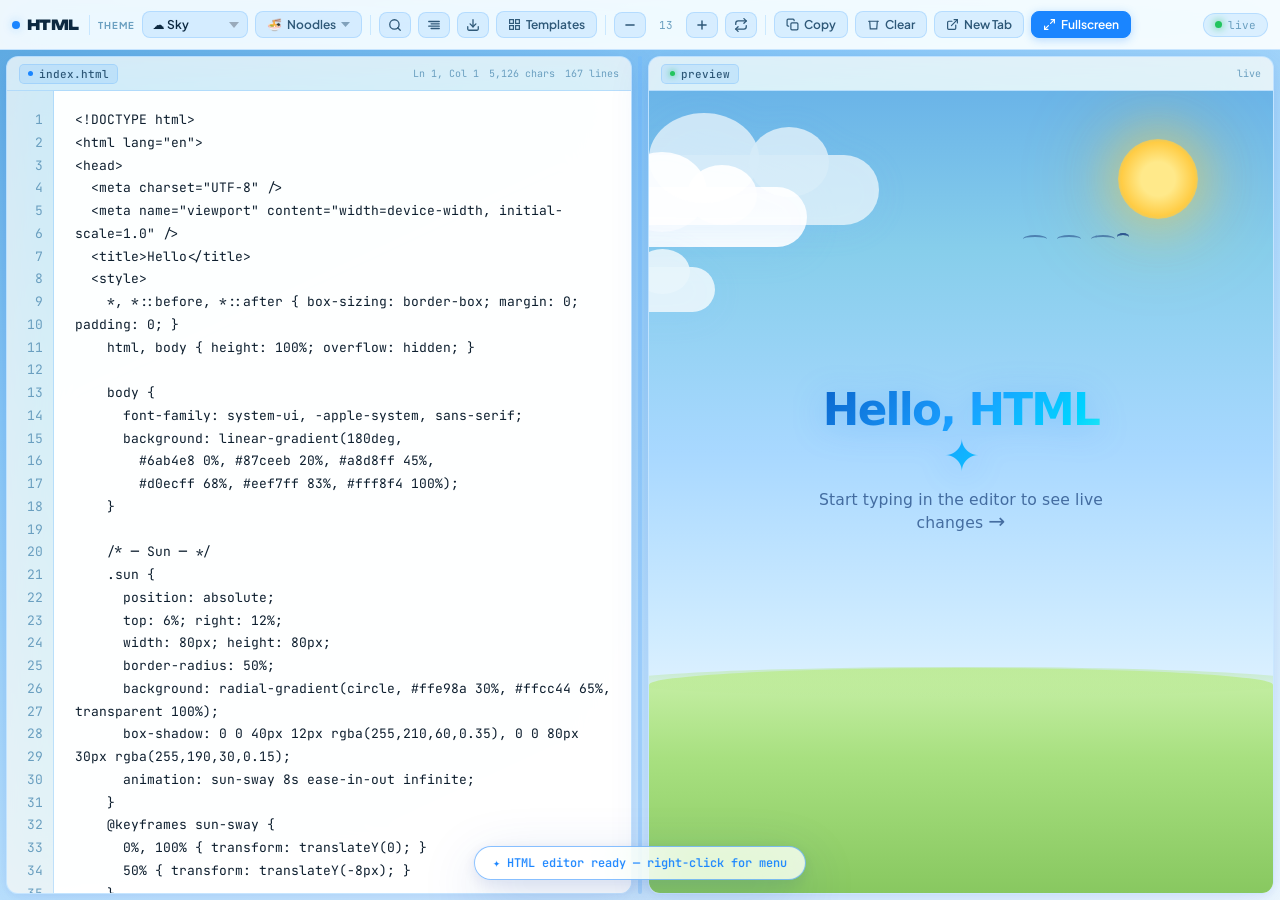
<file: index.html>
<!DOCTYPE html>
<html lang="en" data-theme="sky">
<head>
<meta charset="UTF-8" />
<meta name="viewport" content="width=device-width, initial-scale=1.0, viewport-fit=cover" />
<title>HTML</title>
<link rel="manifest" href="manifest.json" />
<link rel="icon" type="image/png" sizes="32x32" href="icons/icon-32.png" />
<link rel="apple-touch-icon" sizes="180x180" href="icons/icon-180.png" />
<meta name="theme-color" id="meta-theme" content="#a8d8ff" />
<meta name="apple-mobile-web-app-capable" content="yes" />
<meta name="apple-mobile-web-app-title" content="HTML" />
<link rel="preconnect" href="https://fonts.googleapis.com" />
<link href="https://fonts.googleapis.com/css2?family=Unbounded:wght@700;900&family=Plus+Jakarta+Sans:wght@400;500;600;700&family=JetBrains+Mono:wght@300;400;500&display=swap" rel="stylesheet" />
<style>
body, body.cur-noodles { cursor: url('[data-uri]'), auto; }
body.cur-bill { cursor: url('[data-uri]'), auto; }
body.cur-crosshair-black { cursor: url('[data-uri]'), auto; }
body.cur-chiikawa { cursor: url('[data-uri]'), auto; }
body.cur-crosshair-red { cursor: url('[data-uri]'), auto; }
body.cur-crosshair-minecraft { cursor: url('[data-uri]'), auto; }
body.cur-system { cursor: default; }

/* ═══ THEMES ═══════════════════════════════════════ */
:root {
  --header-h: 50px;
  --gutter: 6px;
  --radius: 12px;
  --font-ui: 'Plus Jakarta Sans', system-ui, sans-serif;
  --font-mono: 'JetBrains Mono', monospace;
  --font-display: 'Unbounded', sans-serif;
  --tr: 0.2s cubic-bezier(.4,0,.2,1);
}

[data-theme="sky"] {
  --bga: #5ba8e0; --bgb: #89c8f7; --bgc: #c4e6ff; --bgd: #f0f9ff;
  --panel: rgba(255,255,255,0.80); --pblur: blur(28px) saturate(200%);
  --hbg: rgba(255,255,255,0.90); --hblur: blur(22px) saturate(180%);
  --border: rgba(110,185,255,0.32); --bfocus: rgba(26,133,255,0.52);
  --text: #0c2840; --sub: #2e5878; --muted: #6a9fc0;
  --accent: #1a85ff; --asoft: rgba(26,133,255,0.11); --a2: #ff6060;
  --ebg: rgba(255,255,255,0.97); --efg: #0d1e2e; --caret: #1a85ff;
  --shadow: 0 8px 40px rgba(20,90,200,0.12),0 2px 8px rgba(0,70,200,0.06);
  --smenu: 0 20px 60px rgba(0,70,180,0.18),0 4px 16px rgba(0,50,140,0.10);
  --glow: rgba(26,133,255,0.28); --dot: #22c55e; --tc: #89c8f7;
  --kbd: rgba(26,133,255,0.08); --sep: rgba(110,185,255,0.28);
  --scrl: rgba(110,180,255,0.38); --sel: rgba(26,133,255,0.18);
}
[data-theme="aurora"] {
  --bga: #020810; --bgb: #081320; --bgc: #091e14; --bgd: #050c16;
  --panel: rgba(8,18,32,0.87); --pblur: blur(28px) saturate(150%);
  --hbg: rgba(5,12,24,0.94); --hblur: blur(22px);
  --border: rgba(0,210,140,0.17); --bfocus: rgba(0,210,140,0.48);
  --text: #b8fce0; --sub: #58b090; --muted: #286050;
  --accent: #00dc96; --asoft: rgba(0,220,150,0.10); --a2: #7060d0;
  --ebg: rgba(3,10,20,0.98); --efg: #a8eed0; --caret: #00dc96;
  --shadow: 0 8px 40px rgba(0,80,50,0.28),0 2px 8px rgba(0,50,30,0.15);
  --smenu: 0 20px 60px rgba(0,70,44,0.32);
  --glow: rgba(0,210,140,0.32); --dot: #00dc96; --tc: #040a14;
  --kbd: rgba(0,210,140,0.08); --sep: rgba(0,200,130,0.17);
  --scrl: rgba(0,140,90,0.30); --sel: rgba(0,220,150,0.18);
}
[data-theme="ember"] {
  --bga: #0c0100; --bgb: #280800; --bgc: #501400; --bgd: #802c00;
  --panel: rgba(18,5,0,0.90); --pblur: blur(28px) saturate(160%);
  --hbg: rgba(12,3,0,0.94); --hblur: blur(22px);
  --border: rgba(255,110,20,0.19); --bfocus: rgba(255,130,30,0.58);
  --text: #ffe4c0; --sub: #b87040; --muted: #804018;
  --accent: #ff7018; --asoft: rgba(255,112,24,0.11); --a2: #ffc040;
  --ebg: rgba(7,2,0,0.98); --efg: #ffd0a0; --caret: #ff7018;
  --shadow: 0 8px 40px rgba(160,44,0,0.28),0 2px 8px rgba(110,24,0,0.14);
  --smenu: 0 20px 60px rgba(140,36,0,0.32);
  --glow: rgba(255,112,24,0.32); --dot: #ff9040; --tc: #280800;
  --kbd: rgba(255,112,24,0.08); --sep: rgba(255,110,20,0.18);
  --scrl: rgba(190,72,16,0.30); --sel: rgba(255,112,24,0.18);
}
[data-theme="midnight"] {
  --bga: #010108; --bgb: #050512; --bgc: #08081a; --bgd: #060612;
  --panel: rgba(6,6,20,0.92); --pblur: blur(28px) saturate(150%);
  --hbg: rgba(3,3,12,0.96); --hblur: blur(22px);
  --border: rgba(90,80,240,0.15); --bfocus: rgba(120,70,255,0.52);
  --text: #ccc0ff; --sub: #7060c0; --muted: #343060;
  --accent: #9060ff; --asoft: rgba(144,96,255,0.10); --a2: #ff60b0;
  --ebg: rgba(2,2,10,0.99); --efg: #bab0f0; --caret: #9060ff;
  --shadow: 0 8px 40px rgba(44,18,110,0.30),0 2px 8px rgba(24,8,70,0.17);
  --smenu: 0 20px 60px rgba(36,8,100,0.36);
  --glow: rgba(144,96,255,0.32); --dot: #9060ff; --tc: #050510;
  --kbd: rgba(144,96,255,0.08); --sep: rgba(90,70,200,0.18);
  --scrl: rgba(90,60,190,0.30); --sel: rgba(144,96,255,0.18);
}
[data-theme="sakura"] {
  --bga: #ffc8e0; --bgb: #ffe0f0; --bgc: #fff0f8; --bgd: #fffafd;
  --panel: rgba(255,255,255,0.82); --pblur: blur(28px) saturate(200%);
  --hbg: rgba(255,246,252,0.92); --hblur: blur(22px) saturate(180%);
  --border: rgba(240,100,170,0.27); --bfocus: rgba(220,60,140,0.52);
  --text: #280818; --sub: #802848; --muted: #c07090;
  --accent: #e03070; --asoft: rgba(224,48,112,0.10); --a2: #ff8830;
  --ebg: rgba(255,251,253,0.98); --efg: #1e0810; --caret: #e03070;
  --shadow: 0 8px 40px rgba(190,50,110,0.11),0 2px 8px rgba(170,34,90,0.06);
  --smenu: 0 20px 60px rgba(170,44,100,0.14);
  --glow: rgba(224,48,112,0.26); --dot: #e03070; --tc: #ffc8e0;
  --kbd: rgba(224,48,112,0.07); --sep: rgba(240,100,170,0.26);
  --scrl: rgba(210,90,150,0.34); --sel: rgba(224,48,112,0.16);
}

/* ═══ RESET ═════════════════════════════════════════ */
*, *::before, *::after { box-sizing: border-box; margin: 0; padding: 0; }
html, body { height: 100%; overflow: hidden; }
body {
  font-family: var(--font-ui);
  color: var(--text);
  background: linear-gradient(155deg, var(--bga) 0%, var(--bgb) 28%, var(--bgc) 65%, var(--bgd) 100%) fixed;
  display: flex; flex-direction: column;
  transition: background var(--tr), color var(--tr);
}
* { user-select: none; -webkit-user-select: none; }
#editor { user-select: text; -webkit-user-select: text; }
::selection { background: var(--sel); }

/* ═══ HEADER ════════════════════════════════════════ */
header {
  height: var(--header-h);
  background: var(--hbg);
  backdrop-filter: var(--hblur); -webkit-backdrop-filter: var(--hblur);
  border-bottom: 1px solid var(--border);
  display: flex; align-items: center; gap: 7px; padding: 0 12px;
  flex-shrink: 0; z-index: 100; position: relative;
  transition: background var(--tr), border-color var(--tr);
}
.logo {
  font-family: var(--font-display); font-weight: 900; font-size: 14px;
  letter-spacing: -0.04em; color: var(--text);
  display: flex; align-items: center; gap: 7px; flex-shrink: 0; margin-right: 2px;
}
.logo-pip {
  width: 8px; height: 8px; border-radius: 50%;
  background: var(--accent); box-shadow: 0 0 10px var(--glow);
  animation: pip 2.8s ease-in-out infinite;
}
@keyframes pip {
  0%,100%{box-shadow:0 0 10px var(--glow),0 0 20px var(--asoft)}
  50%{box-shadow:0 0 3px var(--glow)}
}
.vsep { width:1px; height:20px; background:var(--sep); flex-shrink:0; margin:0 1px; }
.lbl { font-size:9.5px; font-weight:700; letter-spacing:.1em; text-transform:uppercase; color:var(--muted); white-space:nowrap; flex-shrink:0; }

/* ── Selects ─ */
select {
  appearance:none; background:var(--asoft); border:1px solid var(--border);
  color:var(--text); font-family:var(--font-ui); font-size:12px; font-weight:600;
  padding:5px 26px 5px 10px; border-radius:8px; cursor:pointer; outline:none;
  background-image:url("data:image/svg+xml,%3Csvg xmlns='http://www.w3.org/2000/svg' width='10' height='6'%3E%3Cpath d='M0 0l5 6 5-6z' fill='%2399aabb'/%3E%3C/svg%3E");
  background-repeat:no-repeat; background-position:right 8px center;
  transition:border-color var(--tr),box-shadow var(--tr); flex-shrink:0;
}
select:hover,select:focus { border-color:var(--bfocus); box-shadow:0 0 0 3px var(--asoft); }

/* ── Buttons ─ */
.btn {
  display:inline-flex; align-items:center; gap:5px;
  padding:5px 11px; border-radius:8px;
  font-family:var(--font-ui); font-size:12px; font-weight:600;
  cursor:pointer; border:1px solid var(--border); background:var(--asoft);
  color:var(--sub); transition:all var(--tr); white-space:nowrap; outline:none; flex-shrink:0;
}
.btn:hover { border-color:var(--bfocus); color:var(--accent); transform:translateY(-1px); box-shadow:0 3px 12px var(--asoft); }
.btn:active { transform:scale(.96) translateY(0); }
.btn svg { flex-shrink:0; }
.btn-icon { padding:5px 8px; }
.btn-accent { background:var(--accent); color:#fff; border-color:var(--accent); box-shadow:0 2px 10px var(--glow); }
.btn-accent:hover { filter:brightness(1.1); color:#fff; box-shadow:0 4px 18px var(--glow); }
.btn-active { border-color:var(--bfocus)!important; color:var(--accent)!important; background:var(--asoft)!important; }
.h-spacer { flex:1; }

/* ── Status ─ */
.status-pill {
  display:flex; align-items:center; gap:6px;
  font-family:var(--font-mono); font-size:11px; color:var(--muted);
  padding:4px 11px; border:1px solid var(--border); border-radius:99px; background:var(--asoft); flex-shrink:0;
}
.live-dot { width:7px; height:7px; border-radius:50%; background:var(--dot); box-shadow:0 0 8px var(--dot); animation:livepulse 2s ease-in-out infinite; }
@keyframes livepulse { 0%,100%{opacity:1}50%{opacity:.4} }

/* ═══ WORKSPACE ════════════════════════════════════ */
main { flex:1; display:flex; overflow:hidden; padding:var(--gutter); gap:var(--gutter); min-height:0; }

/* ═══ PANELS ════════════════════════════════════════ */
.panel {
  display:flex; flex-direction:column;
  border:1px solid var(--border); border-radius:var(--radius); overflow:hidden;
  background:var(--panel); backdrop-filter:var(--pblur); -webkit-backdrop-filter:var(--pblur);
  box-shadow:var(--shadow); transition:border-color var(--tr); min-width:0; flex:1 1 50%;
}
.panel:focus-within { border-color:var(--bfocus); }

.panel-bar {
  display:flex; align-items:center; gap:8px; padding:0 12px; height:34px;
  border-bottom:1px solid var(--border); background:rgba(0,0,0,0.025); flex-shrink:0;
}
.file-chip {
  display:flex; align-items:center; gap:6px;
  font-family:var(--font-mono); font-size:11px; font-weight:500; color:var(--sub);
  padding:2px 8px; border:1px solid var(--border); border-radius:5px; background:var(--asoft);
}
.file-chip-dot { width:5px; height:5px; border-radius:50%; background:var(--accent); flex-shrink:0; }
.file-chip-dot.live { background:var(--dot); box-shadow:0 0 6px var(--dot); animation:livepulse 2s ease-in-out infinite; }
.panel-stats { margin-left:auto; display:flex; gap:10px; }
.pstat { font-family:var(--font-mono); font-size:10px; color:var(--muted); }
.cur-pos { font-family:var(--font-mono); font-size:10px; color:var(--muted); min-width:60px; }

/* ═══ EDITOR ════════════════════════════════════════ */
.editor-wrap { flex:1; display:flex; overflow:hidden; min-height:0; }
.line-numbers {
  background:rgba(0,0,0,0.03); border-right:1px solid var(--border);
  font-family:var(--font-mono); font-size:13px; line-height:1.75;
  padding:18px 10px 18px 12px; color:var(--muted); text-align:right;
  user-select:none; overflow:hidden; min-width:42px; flex-shrink:0;
  white-space:pre; pointer-events:none;
}
#editor {
  flex:1; width:100%; background:var(--ebg); color:var(--efg);
  border:none; resize:none; outline:none; font-family:var(--font-mono);
  font-size:13px; line-height:1.75; padding:18px 18px;
  tab-size:2; caret-color:var(--caret);
  transition:background var(--tr),color var(--tr);
  border-left:3px solid transparent;
  overflow-y:scroll; overflow-x:auto;
}
#editor:focus { border-left-color:var(--accent); }
#editor::placeholder { color:var(--muted); opacity:.6; }
#editor::-webkit-scrollbar { width:6px; }
#editor::-webkit-scrollbar-track { background:transparent; }
#editor::-webkit-scrollbar-thumb { background:var(--scrl); border-radius:3px; }
#editor.wrap { white-space:pre-wrap; word-break:break-all; overflow-x:hidden; }

/* ═══ PREVIEW ═══════════════════════════════════════ */
#preview { flex:1; border:none; background:#fff; display:block; }

/* ═══ DRAG HANDLE ═══════════════════════════════════ */
.drag-h {
  width:4px; background:var(--border); cursor:col-resize;
  border-radius:4px; flex-shrink:0; align-self:stretch;
  transition:background var(--tr),width .15s;
}
.drag-h:hover,.drag-h.on { background:var(--accent); width:5px; }

/* ═══ FIND & REPLACE ════════════════════════════════ */
#find-panel {
  position:fixed; top:calc(var(--header-h) + 8px); right:14px; z-index:8000;
  width:360px; background:var(--panel); backdrop-filter:var(--pblur);
  -webkit-backdrop-filter:var(--pblur); border:1px solid var(--border);
  border-radius:14px; box-shadow:var(--smenu); padding:14px 16px;
  display:flex; flex-direction:column; gap:10px;
  opacity:0; pointer-events:none; transform:translateY(-10px) scale(.97);
  transform-origin:top right; transition:opacity .15s,transform .15s;
}
#find-panel.open { opacity:1; pointer-events:all; transform:none; }
.find-row { display:flex; align-items:center; gap:8px; }
.find-inp {
  flex:1; background:var(--ebg); border:1px solid var(--border);
  color:var(--efg); font-family:var(--font-mono); font-size:12px;
  padding:7px 10px; border-radius:8px; outline:none;
  transition:border-color var(--tr);
}
.find-inp:focus { border-color:var(--bfocus); }
.find-count { font-family:var(--font-mono); font-size:11px; color:var(--muted); white-space:nowrap; min-width:48px; text-align:right; }
.find-actions { display:flex; gap:6px; }
.find-btn {
  padding:5px 9px; border-radius:7px; border:1px solid var(--border);
  background:var(--asoft); color:var(--sub); font-family:var(--font-ui);
  font-size:11px; font-weight:600; cursor:pointer; transition:all var(--tr);
}
.find-btn:hover { border-color:var(--bfocus); color:var(--accent); }
.find-opt { display:flex; align-items:center; gap:6px; font-size:11px; color:var(--muted); cursor:pointer; }
.find-opt input[type=checkbox] { accent-color:var(--accent); cursor:pointer; }
.find-close { margin-left:auto; }

/* ═══ CONTEXT MENU ══════════════════════════════════ */
#ctx-menu {
  position:fixed; z-index:9000; min-width:216px;
  background:var(--panel); backdrop-filter:var(--pblur); -webkit-backdrop-filter:var(--pblur);
  border:1px solid var(--border); border-radius:13px; box-shadow:var(--smenu);
  padding:6px; opacity:0; pointer-events:none;
  transform:scale(.93) translateY(-5px); transform-origin:top left;
  transition:opacity .13s,transform .13s;
}
#ctx-menu.show { opacity:1; pointer-events:all; transform:none; }
.ctx-lbl { font-size:9px; font-weight:700; letter-spacing:.12em; text-transform:uppercase; color:var(--muted); padding:4px 10px 2px; }
.ctx-sep { height:1px; background:var(--sep); margin:5px 0; }
.ctx-item {
  display:flex; align-items:center; gap:10px;
  padding:8px 12px; border-radius:8px; font-size:12.5px; font-weight:500;
  color:var(--text); cursor:pointer; transition:background var(--tr),color var(--tr);
  font-family:var(--font-ui);
}
.ctx-item:hover { background:var(--asoft); color:var(--accent); }
.ctx-item.danger:hover { background:rgba(255,70,70,.10); color:#ff4444; }
.ctx-icon { font-size:14px; width:18px; text-align:center; flex-shrink:0; }
.ctx-label { flex:1; }
.ctx-kbd { font-family:var(--font-mono); font-size:10px; color:var(--muted); background:var(--kbd); padding:2px 6px; border-radius:4px; border:1px solid var(--border); }

/* ═══ CURSOR PICKER ═════════════════════════════════ */
#cur-picker {
  position:fixed; z-index:9001; width:268px;
  background:var(--panel); backdrop-filter:var(--pblur); -webkit-backdrop-filter:var(--pblur);
  border:1px solid var(--border); border-radius:14px; box-shadow:var(--smenu);
  padding:13px; opacity:0; pointer-events:none;
  transform:scale(.93) translateY(-6px); transform-origin:top left;
  transition:opacity .14s,transform .14s;
}
#cur-picker.show { opacity:1; pointer-events:all; transform:none; }
.picker-title { font-family:var(--font-display); font-size:10px; font-weight:700; letter-spacing:.08em; text-transform:uppercase; color:var(--muted); margin-bottom:10px; }
.picker-grid { display:grid; grid-template-columns:1fr 1fr; gap:6px; }
.cur-opt {
  display:flex; align-items:center; gap:8px; padding:9px 11px;
  border-radius:9px; border:1px solid var(--border); background:var(--asoft);
  cursor:pointer; transition:all var(--tr); font-size:12px; font-weight:600; color:var(--sub);
}
.cur-opt:hover { border-color:var(--bfocus); color:var(--accent); transform:translateY(-1px); box-shadow:0 3px 10px var(--asoft); }
.cur-opt.on { border-color:var(--accent); color:var(--accent); box-shadow:0 0 0 2px var(--asoft); }
.cur-opt .oi { font-size:15px; flex-shrink:0; }

/* ═══ TEMPLATES PANEL ═══════════════════════════════ */
#tpl-panel {
  position:fixed; z-index:9001; width:310px;
  background:var(--panel); backdrop-filter:var(--pblur); -webkit-backdrop-filter:var(--pblur);
  border:1px solid var(--border); border-radius:14px; box-shadow:var(--smenu);
  padding:13px; opacity:0; pointer-events:none;
  transform:scale(.93) translateY(-6px); transform-origin:top left;
  transition:opacity .14s,transform .14s;
}
#tpl-panel.show { opacity:1; pointer-events:all; transform:none; }
.tpl-title { font-family:var(--font-display); font-size:10px; font-weight:700; letter-spacing:.08em; text-transform:uppercase; color:var(--muted); margin-bottom:10px; }
.tpl-grid { display:flex; flex-direction:column; gap:5px; }
.tpl-item {
  display:flex; align-items:center; gap:10px;
  padding:9px 12px; border-radius:9px; border:1px solid var(--border); background:var(--asoft);
  cursor:pointer; transition:all var(--tr); font-size:12.5px; font-weight:600; color:var(--text);
}
.tpl-item:hover { border-color:var(--bfocus); color:var(--accent); transform:translateX(3px); }
.tpl-icon { font-size:16px; flex-shrink:0; width:22px; text-align:center; }
.tpl-desc { font-size:10px; font-weight:400; color:var(--muted); display:block; }

/* ═══ TOAST ══════════════════════════════════════════ */
#toast {
  position:fixed; bottom:20px; left:50%; z-index:9999;
  transform:translateX(-50%) translateY(14px);
  background:var(--panel); backdrop-filter:var(--pblur); -webkit-backdrop-filter:var(--pblur);
  border:1px solid var(--bfocus); color:var(--accent);
  font-family:var(--font-mono); font-size:12px; font-weight:500;
  padding:8px 18px; border-radius:99px; opacity:0; pointer-events:none;
  transition:opacity .2s,transform .2s; box-shadow:var(--smenu); white-space:nowrap;
}
#toast.show { opacity:1; transform:translateX(-50%) translateY(0); }

/* ═══ MISC ═══════════════════════════════════════════ */
@media(max-width:720px) {
  main { flex-direction:column; }
  .drag-h { width:100%; height:4px; cursor:row-resize; align-self:auto; }
  .lbl,.vsep { display:none; }
}
</style>
</head>
<body class="cur-noodles">

<!-- HEADER -->
<header>
  <div class="logo"><div class="logo-pip"></div>HTML</div>
  <div class="vsep"></div>

  <span class="lbl">Theme</span>
  <select id="sel-theme" title="Switch theme">
    <option value="sky">☁️ Sky</option>
    <option value="aurora">🌌 Aurora</option>
    <option value="ember">🔥 Ember</option>
    <option value="midnight">🌙 Midnight</option>
    <option value="sakura">🌸 Sakura</option>
  </select>

  <button class="btn" id="btn-cur" title="Change cursor">
    <span id="cur-icon">🍜</span>
    <span id="cur-name">Noodles</span>
    <svg width="9" height="5" viewBox="0 0 9 5"><path d="M0 0l4.5 5L9 0z" fill="currentColor" opacity=".5"/></svg>
  </button>

  <div class="vsep"></div>

  <!-- Find & Replace -->
  <button class="btn btn-icon" id="btn-find" title="Find & Replace (Ctrl+F)">
    <svg width="14" height="14" viewBox="0 0 24 24" fill="none" stroke="currentColor" stroke-width="2.2" stroke-linecap="round"><circle cx="11" cy="11" r="8"/><line x1="21" y1="21" x2="16.65" y2="16.65"/></svg>
  </button>

  <!-- Format -->
  <button class="btn btn-icon" id="btn-fmt" title="Format / Beautify HTML (Ctrl+Shift+P)">
    <svg width="14" height="14" viewBox="0 0 24 24" fill="none" stroke="currentColor" stroke-width="2.2" stroke-linecap="round"><line x1="21" y1="10" x2="7" y2="10"/><line x1="21" y1="6" x2="3" y2="6"/><line x1="21" y1="14" x2="3" y2="14"/><line x1="21" y1="18" x2="7" y2="18"/></svg>
  </button>

  <!-- Download -->
  <button class="btn btn-icon" id="btn-dl" title="Download as index.html (Ctrl+S)">
    <svg width="14" height="14" viewBox="0 0 24 24" fill="none" stroke="currentColor" stroke-width="2.2" stroke-linecap="round"><path d="M21 15v4a2 2 0 01-2 2H5a2 2 0 01-2-2v-4"/><polyline points="7 10 12 15 17 10"/><line x1="12" y1="15" x2="12" y2="3"/></svg>
  </button>

  <!-- Templates -->
  <button class="btn" id="btn-tpl" title="Insert template">
    <svg width="13" height="13" viewBox="0 0 24 24" fill="none" stroke="currentColor" stroke-width="2.2" stroke-linecap="round"><rect x="3" y="3" width="7" height="7"/><rect x="14" y="3" width="7" height="7"/><rect x="14" y="14" width="7" height="7"/><rect x="3" y="14" width="7" height="7"/></svg>
    Templates
  </button>

  <div class="vsep"></div>

  <!-- Font size -->
  <button class="btn btn-icon" id="btn-fs-down" title="Decrease font size">
    <svg width="14" height="14" viewBox="0 0 24 24" fill="none" stroke="currentColor" stroke-width="2.5" stroke-linecap="round"><line x1="5" y1="12" x2="19" y2="12"/></svg>
  </button>
  <span id="font-sz-label" style="font-family:var(--font-mono);font-size:11px;color:var(--muted);min-width:26px;text-align:center;flex-shrink:0">13</span>
  <button class="btn btn-icon" id="btn-fs-up" title="Increase font size">
    <svg width="14" height="14" viewBox="0 0 24 24" fill="none" stroke="currentColor" stroke-width="2.5" stroke-linecap="round"><line x1="12" y1="5" x2="12" y2="19"/><line x1="5" y1="12" x2="19" y2="12"/></svg>
  </button>

  <!-- Word wrap -->
  <button class="btn btn-icon" id="btn-wrap" title="Toggle word wrap">
    <svg width="14" height="14" viewBox="0 0 24 24" fill="none" stroke="currentColor" stroke-width="2.2" stroke-linecap="round"><polyline points="17 1 21 5 17 9"/><path d="M3 11V9a4 4 0 014-4h14"/><polyline points="7 23 3 19 7 15"/><path d="M21 13v2a4 4 0 01-4 4H3"/></svg>
  </button>

  <div class="vsep"></div>

  <button class="btn" id="btn-copy" title="Copy HTML (Ctrl+Shift+C)">
    <svg width="13" height="13" viewBox="0 0 24 24" fill="none" stroke="currentColor" stroke-width="2.2" stroke-linecap="round"><rect x="9" y="9" width="13" height="13" rx="2"/><path d="M5 15H4a2 2 0 01-2-2V4a2 2 0 012-2h9a2 2 0 012 2v1"/></svg>
    Copy
  </button>

  <button class="btn" id="btn-clr" title="Clear editor">
    <svg width="13" height="13" viewBox="0 0 24 24" fill="none" stroke="currentColor" stroke-width="2.2" stroke-linecap="round"><polyline points="3 6 5 6 21 6"/><path d="M19 6l-1 14H6L5 6"/></svg>
    Clear
  </button>

  <button class="btn" id="btn-ntab" title="Open in new tab">
    <svg width="13" height="13" viewBox="0 0 24 24" fill="none" stroke="currentColor" stroke-width="2.2" stroke-linecap="round"><path d="M18 13v6a2 2 0 01-2 2H5a2 2 0 01-2-2V8a2 2 0 012-2h6"/><polyline points="15 3 21 3 21 9"/><line x1="10" y1="14" x2="21" y2="3"/></svg>
    New Tab
  </button>

  <button class="btn btn-accent" id="btn-fullscreen" title="Toggle fullscreen (Ctrl+Shift+F)">
    <svg id="fsi-expand" width="13" height="13" viewBox="0 0 24 24" fill="none" stroke="currentColor" stroke-width="2.2" stroke-linecap="round"><polyline points="15 3 21 3 21 9"/><polyline points="9 21 3 21 3 15"/><line x1="21" y1="3" x2="14" y2="10"/><line x1="3" y1="21" x2="10" y2="14"/></svg>
    <svg id="fsi-compress" width="13" height="13" viewBox="0 0 24 24" fill="none" stroke="currentColor" stroke-width="2.2" stroke-linecap="round" style="display:none"><polyline points="4 14 10 14 10 20"/><polyline points="20 10 14 10 14 4"/><line x1="10" y1="14" x2="21" y2="3"/><line x1="3" y1="21" x2="14" y2="10"/></svg>
    Fullscreen
  </button>

  <div class="h-spacer"></div>
  <div class="status-pill">
    <div class="live-dot"></div>
    <span id="status-txt">live</span>
  </div>
</header>

<!-- WORKSPACE -->
<main>
  <div class="panel" id="ed-panel">
    <div class="panel-bar">
      <div class="file-chip"><div class="file-chip-dot"></div>index.html</div>
      <div class="panel-stats">
        <span class="pstat cur-pos" id="cur-pos">Ln 1, Col 1</span>
        <span class="pstat" id="char-count">0 chars</span>
        <span class="pstat" id="line-count">1 line</span>
      </div>
    </div>
    <div class="editor-wrap">
      <div class="line-numbers" id="line-nums">1</div>
      <textarea id="editor" spellcheck="false" autocomplete="off" autocorrect="off" autocapitalize="off" data-gramm="false" placeholder="<!-- Write HTML here… -->"></textarea>
    </div>
  </div>

  <div class="drag-h" id="drag-h" title="Drag to resize"></div>

  <div class="panel" id="prev-panel">
    <div class="panel-bar">
      <div class="file-chip"><div class="file-chip-dot live"></div>preview</div>
      <div class="panel-stats"><span class="pstat" id="prev-url">about:blank</span></div>
    </div>
    <iframe id="preview" title="Live preview" sandbox="allow-scripts allow-same-origin allow-forms allow-modals allow-popups"></iframe>
  </div>
</main>

<!-- FIND & REPLACE PANEL -->
<div id="find-panel">
  <div class="find-row">
    <input class="find-inp" id="find-inp" placeholder="Find…" autocomplete="off" spellcheck="false" />
    <span class="find-count" id="find-count">—</span>
    <div class="find-actions">
      <button class="find-btn" id="find-prev" title="Previous (Shift+F3)">↑</button>
      <button class="find-btn" id="find-next" title="Next (F3)">↓</button>
    </div>
    <button class="btn btn-icon find-close" id="find-close" title="Close (Esc)">✕</button>
  </div>
  <div class="find-row">
    <input class="find-inp" id="repl-inp" placeholder="Replace with…" autocomplete="off" spellcheck="false" />
    <div class="find-actions">
      <button class="find-btn" id="repl-one" title="Replace">1×</button>
      <button class="find-btn" id="repl-all" title="Replace All">All</button>
    </div>
  </div>
  <div class="find-row">
    <label class="find-opt"><input type="checkbox" id="find-case" /> Case sensitive</label>
    <label class="find-opt" style="margin-left:12px"><input type="checkbox" id="find-regex" /> Regex</label>
  </div>
</div>

<!-- CONTEXT MENU -->
<div id="ctx-menu">
  <div class="ctx-lbl">Edit</div>
  <div class="ctx-item" data-a="copy"><span class="ctx-icon">📋</span><span class="ctx-label">Copy All</span><span class="ctx-kbd">Ctrl+C</span></div>
  <div class="ctx-item" data-a="cut"><span class="ctx-icon">✂️</span><span class="ctx-label">Cut All</span><span class="ctx-kbd">Ctrl+X</span></div>
  <div class="ctx-item" data-a="paste"><span class="ctx-icon">📄</span><span class="ctx-label">Paste</span><span class="ctx-kbd">Ctrl+V</span></div>
  <div class="ctx-item" data-a="selectall"><span class="ctx-icon">⬜</span><span class="ctx-label">Select All</span><span class="ctx-kbd">Ctrl+A</span></div>
  <div class="ctx-sep"></div>
  <div class="ctx-lbl">Tools</div>
  <div class="ctx-item" data-a="format"><span class="ctx-icon">✨</span><span class="ctx-label">Format HTML</span><span class="ctx-kbd">Ctrl+Shift+P</span></div>
  <div class="ctx-item" data-a="find"><span class="ctx-icon">🔍</span><span class="ctx-label">Find & Replace</span><span class="ctx-kbd">Ctrl+F</span></div>
  <div class="ctx-item" data-a="download"><span class="ctx-icon">⬇️</span><span class="ctx-label">Download File</span><span class="ctx-kbd">Ctrl+S</span></div>
  <div class="ctx-sep"></div>
  <div class="ctx-lbl">View</div>
  <div class="ctx-item" data-a="refresh"><span class="ctx-icon">🔄</span><span class="ctx-label">Refresh Preview</span><span class="ctx-kbd">Ctrl+↵</span></div>
  <div class="ctx-item" data-a="newtab"><span class="ctx-icon">🔗</span><span class="ctx-label">Open in New Tab</span></div>
  <div class="ctx-item" data-a="fullscreen"><span class="ctx-icon">⛶</span><span class="ctx-label">Toggle Fullscreen</span><span class="ctx-kbd">Ctrl+Shift+F</span></div>
  <div class="ctx-sep"></div>
  <div class="ctx-item danger" data-a="clear"><span class="ctx-icon">🗑️</span><span class="ctx-label">Clear Editor</span></div>
</div>

<!-- CURSOR PICKER -->
<div id="cur-picker">
  <div class="picker-title">Choose Cursor</div>
  <div class="picker-grid">
    <div class="cur-opt on" data-cls="cur-noodles" data-icon="🍜" data-lbl="Noodles"><span class="oi">🍜</span>Noodles</div>
    <div class="cur-opt" data-cls="cur-bill" data-icon="👁️" data-lbl="Bill Cipher"><span class="oi">👁️</span>Bill Cipher</div>
    <div class="cur-opt" data-cls="cur-crosshair-black" data-icon="✛" data-lbl="Crosshair"><span class="oi">✛</span>Crosshair</div>
    <div class="cur-opt" data-cls="cur-chiikawa" data-icon="🐱" data-lbl="Chiikawa"><span class="oi">🐱</span>Chiikawa</div>
    <div class="cur-opt" data-cls="cur-crosshair-red" data-icon="🎯" data-lbl="Red Sight"><span class="oi">🎯</span>Red Sight</div>
    <div class="cur-opt" data-cls="cur-crosshair-minecraft" data-icon="⚔️" data-lbl="Minecraft"><span class="oi">⚔️</span>Minecraft</div>
    <div class="cur-opt" data-cls="cur-system" data-icon="↖" data-lbl="System"><span class="oi">↖</span>System</div>
  </div>
</div>

<!-- TEMPLATES PANEL -->
<div id="tpl-panel">
  <div class="tpl-title">Insert Template</div>
  <div class="tpl-grid" id="tpl-grid">
    <div class="tpl-item" data-tpl="sky"><span class="tpl-icon">🌤️</span><span><b>Sky Scene</b><span class="tpl-desc">Animated clouds & sky gradient</span></span></div>
    <div class="tpl-item" data-tpl="blank"><span class="tpl-icon">📄</span><span><b>Blank Page</b><span class="tpl-desc">Minimal HTML5 boilerplate</span></span></div>
    <div class="tpl-item" data-tpl="dark"><span class="tpl-icon">🌙</span><span><b>Dark Theme</b><span class="tpl-desc">Dark gradient landing page</span></span></div>
    <div class="tpl-item" data-tpl="tailwind"><span class="tpl-icon">🎨</span><span><b>Tailwind CSS</b><span class="tpl-desc">Loads Tailwind from CDN</span></span></div>
    <div class="tpl-item" data-tpl="grid"><span class="tpl-icon">📊</span><span><b>CSS Grid</b><span class="tpl-desc">12-column grid layout demo</span></span></div>
    <div class="tpl-item" data-tpl="flexbox"><span class="tpl-icon">📦</span><span><b>Flexbox</b><span class="tpl-desc">Responsive flex layout</span></span></div>
    <div class="tpl-item" data-tpl="form"><span class="tpl-icon">📋</span><span><b>HTML Form</b><span class="tpl-desc">Login/signup form</span></span></div>
    <div class="tpl-item" data-tpl="card"><span class="tpl-icon">🃏</span><span><b>Card Grid</b><span class="tpl-desc">Responsive card layout</span></span></div>
    <div class="tpl-item" data-tpl="animation"><span class="tpl-icon">✨</span><span><b>CSS Animation</b><span class="tpl-desc">Keyframe animation showcase</span></span></div>
  </div>
</div>

<div id="toast"></div>

<script>
const TPLS = {
  sky: `<!DOCTYPE html>
<html lang="en">
<head>
  <meta charset="UTF-8" />
  <meta name="viewport" content="width=device-width, initial-scale=1.0" />
  <title>Hello</title>
  <style>
    *, *::before, *::after { box-sizing: border-box; margin: 0; padding: 0; }
    html, body { height: 100%; overflow: hidden; }

    body {
      font-family: system-ui, -apple-system, sans-serif;
      background: linear-gradient(180deg,
        #6ab4e8 0%, #87ceeb 20%, #a8d8ff 45%,
        #d0ecff 68%, #eef7ff 83%, #fff8f4 100%);
    }

    /* ─ Sun ─ */
    .sun {
      position: absolute;
      top: 6%; right: 12%;
      width: 80px; height: 80px;
      border-radius: 50%;
      background: radial-gradient(circle, #ffe98a 30%, #ffcc44 65%, transparent 100%);
      box-shadow: 0 0 40px 12px rgba(255,210,60,0.35), 0 0 80px 30px rgba(255,190,30,0.15);
      animation: sun-sway 8s ease-in-out infinite;
    }
    @keyframes sun-sway {
      0%, 100% { transform: translateY(0); }
      50% { transform: translateY(-8px); }
    }

    /* ─ Clouds ─ */
    .cloud {
      position: absolute;
      background: rgba(255,255,255,0.92);
      border-radius: 50px;
      filter: drop-shadow(0 4px 16px rgba(120,180,255,0.2));
    }
    .cloud::before, .cloud::after {
      content: '';
      position: absolute;
      background: rgba(255,255,255,0.92);
      border-radius: 50%;
    }

    .c1 { top: 12%; left: -10%; width: 220px; height: 60px; animation: drift1 28s linear infinite; }
    .c1::before { width: 90px; height: 80px; top: -35px; left: 30px; }
    .c1::after  { width: 70px; height: 60px; top: -22px; left: 100px; }

    .c2 { top: 22%; left: -15%; width: 160px; height: 45px; animation: drift1 38s linear infinite; animation-delay: -12s; opacity: 0.8; }
    .c2::before { width: 65px; height: 60px; top: -28px; left: 20px; }
    .c2::after  { width: 55px; height: 45px; top: -18px; left: 80px; }

    .c3 { top: 8%; left: -8%; width: 280px; height: 70px; animation: drift1 48s linear infinite; animation-delay: -25s; opacity: 0.7; }
    .c3::before { width: 110px; height: 90px; top: -42px; left: 50px; }
    .c3::after  { width: 80px; height: 70px; top: -28px; left: 150px; }

    @keyframes drift1 {
      from { transform: translateX(0); }
      to   { transform: translateX(calc(100vw + 320px)); }
    }

    /* ─ Ground ─ */
    .ground {
      position: absolute;
      bottom: 0; left: 0; right: 0;
      height: 28%;
      background: linear-gradient(to bottom, #c8f0a8 0%, #a8e080 40%, #88c860 100%);
      border-radius: 60% 60% 0 0 / 20px 20px 0 0;
    }
    .ground::before {
      content: '';
      position: absolute;
      top: -1px; left: -5%; right: -5%;
      height: 30px;
      background: linear-gradient(to bottom, rgba(180,230,140,0.5), transparent);
      border-radius: 50%;
    }

    /* ─ Main card ─ */
    .card {
      position: absolute;
      top: 46%; left: 50%;
      transform: translate(-50%, -50%);
      text-align: center;
      animation: float 5s ease-in-out infinite;
    }
    @keyframes float {
      0%, 100% { transform: translate(-50%, -50%); }
      50%       { transform: translate(-50%, calc(-50% - 14px)); }
    }

    h1 {
      font-size: clamp(2.2rem, 7vw, 5.5rem);
      font-weight: 900;
      letter-spacing: -0.04em;
      line-height: 1.05;
      background: linear-gradient(135deg, #0a60c8 0%, #1a9fff 45%, #00d4ff 75%, #5affe0 100%);
      -webkit-background-clip: text;
      -webkit-text-fill-color: transparent;
      background-clip: text;
      text-shadow: none;
      filter: drop-shadow(0 4px 16px rgba(26,133,255,0.25));
    }

    p {
      margin-top: 12px;
      font-size: clamp(0.85rem, 2.5vw, 1.1rem);
      color: rgba(20,60,120,0.7);
      font-weight: 500;
      letter-spacing: 0.01em;
    }

    .arrow {
      display: inline-block;
      font-size: 1.3em;
      animation: arrow-bounce 1.2s ease-in-out infinite;
    }
    @keyframes arrow-bounce {
      0%, 100% { transform: translateX(0); }
      50%       { transform: translateX(6px); }
    }

    /* ─ Birds ─ */
    .birds {
      position: absolute;
      top: 18%; left: 60%;
      display: flex; gap: 10px;
      animation: birds-fly 20s linear infinite;
    }
    .bird {
      width: 24px; height: 8px;
      border-top: 2.5px solid rgba(40,80,140,0.6);
      border-radius: 50% 50% 0 0;
    }
    .bird::after {
      content: '';
      position: absolute;
      width: 12px; height: 8px;
      border-top: 2.5px solid rgba(40,80,140,0.6);
      border-radius: 50% 50% 0 0;
      right: -14px; top: -2.5px;
    }
    @keyframes birds-fly {
      from { transform: translateX(0); }
      to   { transform: translateX(-80vw); }
    }
  </style>
</head>
<body>
  <div class="sun"></div>
  <div class="cloud c1"></div>
  <div class="cloud c2"></div>
  <div class="cloud c3"></div>
  <div class="birds">
    <div class="bird"></div>
    <div class="bird"></div>
    <div class="bird"></div>
  </div>
  <div class="ground"></div>
  <div class="card">
    <h1>Hello, HTML ✦</h1>
    <p>Start typing in the editor to see live changes <span class="arrow">→</span></p>
  </div>
</body>
</html>`,
  blank: `<!DOCTYPE html>
<html lang="en">
<head>
  <meta charset="UTF-8" />
  <meta name="viewport" content="width=device-width, initial-scale=1.0" />
  <title>Document</title>
  <style>
    body {
      margin: 0;
      font-family: system-ui, -apple-system, sans-serif;
      background: #fff;
      color: #111;
    }
  </style>
</head>
<body>
  <h1>Hello, World!</h1>
  <p>Start building here.</p>
</body>
</html>`,
  dark: `<!DOCTYPE html>
<html lang="en">
<head>
  <meta charset="UTF-8" />
  <meta name="viewport" content="width=device-width, initial-scale=1.0" />
  <title>Dark Page</title>
  <style>
    *, *::before, *::after { box-sizing: border-box; margin: 0; padding: 0; }
    html, body { height: 100%; }
    body {
      font-family: system-ui, -apple-system, sans-serif;
      background: linear-gradient(135deg, #0a0a1a 0%, #12102a 50%, #0a1a0a 100%);
      min-height: 100vh;
      display: grid;
      place-items: center;
      color: #e0e0ff;
    }
    h1 {
      font-size: clamp(2rem, 6vw, 5rem);
      font-weight: 900;
      letter-spacing: -0.04em;
      background: linear-gradient(90deg, #a080ff, #60c0ff, #80ffcc);
      -webkit-background-clip: text;
      -webkit-text-fill-color: transparent;
      background-clip: text;
    }
    p { margin-top: 14px; color: rgba(200,200,255,0.5); font-size: 1.1rem; }
    .glow { position: fixed; inset: 0; pointer-events: none;
      background: radial-gradient(ellipse 60% 50% at 50% 30%, rgba(100,80,255,0.12), transparent);
    }
  </style>
</head>
<body>
  <div class="glow"></div>
  <div style="text-align:center">
    <h1>Dark & Vivid</h1>
    <p>A dark gradient starter template</p>
  </div>
</body>
</html>`,
  tailwind: `<!DOCTYPE html>
<html lang="en">
<head>
  <meta charset="UTF-8" />
  <meta name="viewport" content="width=device-width, initial-scale=1.0" />
  <title>Tailwind Page</title>
  <script src="https://cdn.tailwindcss.com"><\/script>
</head>
<body class="min-h-screen bg-gradient-to-br from-slate-900 to-indigo-950 flex items-center justify-center">
  <div class="text-center">
    <h1 class="text-6xl font-black text-transparent bg-clip-text bg-gradient-to-r from-violet-400 to-cyan-400">
      Tailwind CSS
    </h1>
    <p class="mt-4 text-slate-400 text-lg">Start adding utility classes below</p>
    <div class="mt-8 flex gap-3 justify-center">
      <button class="px-6 py-3 bg-violet-600 hover:bg-violet-500 text-white font-semibold rounded-xl transition">
        Button A
      </button>
      <button class="px-6 py-3 border border-slate-600 hover:border-slate-400 text-slate-300 font-semibold rounded-xl transition">
        Button B
      </button>
    </div>
  </div>
</body>
</html>`,
  grid: `<!DOCTYPE html>
<html lang="en">
<head>
  <meta charset="UTF-8" />
  <meta name="viewport" content="width=device-width, initial-scale=1.0" />
  <title>CSS Grid</title>
  <style>
    *, *::before, *::after { box-sizing: border-box; margin: 0; padding: 0; }
    body { font-family: system-ui, sans-serif; background: #f5f5f5; padding: 20px; }
    .grid {
      display: grid;
      grid-template-columns: repeat(12, 1fr);
      grid-template-rows: auto;
      gap: 12px;
      max-width: 1100px;
      margin: 0 auto;
    }
    .header { grid-column: 1 / -1; background: #1a1a2e; color: #fff; padding: 24px; border-radius: 12px; font-size: 1.4rem; font-weight: 700; }
    .sidebar { grid-column: 1 / 4; background: #16213e; color: #a0c4ff; padding: 20px; border-radius: 12px; }
    .main { grid-column: 4 / 10; background: #fff; padding: 20px; border-radius: 12px; box-shadow: 0 2px 12px rgba(0,0,0,0.08); }
    .aside { grid-column: 10 / -1; background: #0f3460; color: #e0e0e0; padding: 20px; border-radius: 12px; }
    .footer { grid-column: 1 / -1; background: #533483; color: #fff; padding: 16px 24px; border-radius: 12px; text-align: center; }
    .card { background: #e8f4fd; border-radius: 8px; padding: 12px; margin-bottom: 10px; }
  </style>
</head>
<body>
  <div class="grid">
    <header class="header">⬛ CSS Grid Layout — 12 Columns</header>
    <nav class="sidebar"><h3>Sidebar</h3><div class="card">Nav Item 1</div><div class="card">Nav Item 2</div></nav>
    <main class="main"><h2>Main Content</h2><p style="margin-top:10px;color:#555">This spans 6 columns. CSS Grid makes complex layouts simple and readable.</p></main>
    <aside class="aside"><h3>Widget</h3><p style="margin-top:8px;font-size:.9rem">Spans last 3 columns.</p></aside>
    <footer class="footer">Footer — full width</footer>
  </div>
</body>
</html>`,
  flexbox: `<!DOCTYPE html>
<html lang="en">
<head>
  <meta charset="UTF-8" />
  <meta name="viewport" content="width=device-width, initial-scale=1.0" />
  <title>Flexbox Layout</title>
  <style>
    *, *::before, *::after { box-sizing: border-box; margin: 0; padding: 0; }
    body { font-family: system-ui, sans-serif; background: #f0f4f8; min-height: 100vh; display: flex; flex-direction: column; }
    header { background: #2d3748; color: #fff; padding: 16px 24px; display: flex; align-items: center; justify-content: space-between; }
    nav { display: flex; gap: 20px; }
    nav a { color: rgba(255,255,255,.7); text-decoration: none; font-weight: 500; transition: color .2s; }
    nav a:hover { color: #fff; }
    .layout { flex: 1; display: flex; gap: 0; }
    .sidebar { width: 220px; background: #fff; padding: 20px; border-right: 1px solid #e2e8f0; flex-shrink: 0; }
    .sidebar h3 { font-size: .75rem; letter-spacing: .08em; text-transform: uppercase; color: #718096; margin-bottom: 12px; }
    .sidebar-item { padding: 8px 10px; border-radius: 6px; color: #4a5568; font-size: .9rem; cursor: pointer; transition: background .15s; }
    .sidebar-item:hover { background: #ebf8ff; color: #2b6cb0; }
    .content { flex: 1; padding: 28px; display: flex; flex-direction: column; gap: 16px; }
    .cards { display: flex; gap: 16px; flex-wrap: wrap; }
    .card { flex: 1 1 180px; background: #fff; border-radius: 10px; padding: 20px; box-shadow: 0 1px 8px rgba(0,0,0,.08); }
    .card h4 { color: #2d3748; margin-bottom: 6px; }
    .card p { font-size: .85rem; color: #718096; }
    footer { background: #2d3748; color: rgba(255,255,255,.6); text-align: center; padding: 14px; font-size: .85rem; }
  </style>
</head>
<body>
  <header>
    <span style="font-weight:700">Flexbox App</span>
    <nav><a href="#">Home</a><a href="#">About</a><a href="#">Contact</a></nav>
  </header>
  <div class="layout">
    <aside class="sidebar">
      <h3>Menu</h3>
      <div class="sidebar-item">Dashboard</div>
      <div class="sidebar-item">Analytics</div>
      <div class="sidebar-item">Settings</div>
    </aside>
    <main class="content">
      <h2 style="color:#2d3748">Dashboard</h2>
      <div class="cards">
        <div class="card"><h4>Users</h4><p style="font-size:1.8rem;font-weight:700;color:#4299e1">1,284</p></div>
        <div class="card"><h4>Revenue</h4><p style="font-size:1.8rem;font-weight:700;color:#48bb78">$9,420</p></div>
        <div class="card"><h4>Orders</h4><p style="font-size:1.8rem;font-weight:700;color:#ed8936">342</p></div>
      </div>
    </main>
  </div>
  <footer>Built with Flexbox</footer>
</body>
</html>`,
  form: `<!DOCTYPE html>
<html lang="en">
<head>
  <meta charset="UTF-8" />
  <meta name="viewport" content="width=device-width, initial-scale=1.0" />
  <title>Login</title>
  <style>
    *, *::before, *::after { box-sizing: border-box; margin: 0; padding: 0; }
    body { font-family: system-ui, sans-serif; min-height: 100vh; display: grid; place-items: center;
      background: linear-gradient(135deg, #667eea 0%, #764ba2 100%); }
    .card { background: #fff; border-radius: 20px; padding: 36px 40px; width: 380px; max-width: 90vw; box-shadow: 0 20px 60px rgba(0,0,0,.25); }
    h2 { font-size: 1.6rem; font-weight: 800; color: #1a202c; margin-bottom: 6px; }
    .sub { color: #718096; font-size: .9rem; margin-bottom: 28px; }
    .field { margin-bottom: 18px; }
    label { display: block; font-size: .85rem; font-weight: 600; color: #4a5568; margin-bottom: 6px; }
    input[type=text], input[type=email], input[type=password] {
      width: 100%; padding: 11px 14px; border: 1.5px solid #e2e8f0; border-radius: 10px;
      font-size: .95rem; outline: none; transition: border-color .2s, box-shadow .2s; color: #1a202c;
    }
    input:focus { border-color: #667eea; box-shadow: 0 0 0 3px rgba(102,126,234,.15); }
    .btn-submit { width: 100%; padding: 12px; background: linear-gradient(135deg, #667eea, #764ba2);
      color: #fff; border: none; border-radius: 10px; font-size: 1rem; font-weight: 700; cursor: pointer; margin-top: 8px; transition: opacity .2s; }
    .btn-submit:hover { opacity: .9; }
    .divider { text-align: center; color: #a0aec0; font-size: .85rem; margin: 18px 0; }
    .link { color: #667eea; font-size: .85rem; text-align: center; display: block; cursor: pointer; }
  </style>
</head>
<body>
  <div class="card">
    <h2>Welcome back</h2>
    <p class="sub">Sign in to your account</p>
    <div class="field"><label>Email</label><input type="email" placeholder="you@example.com" /></div>
    <div class="field"><label>Password</label><input type="password" placeholder="••••••••" /></div>
    <button class="btn-submit">Sign in</button>
    <div class="divider">or</div>
    <a class="link">Create a new account →</a>
  </div>
</body>
</html>`,
  card: `<!DOCTYPE html>
<html lang="en">
<head>
  <meta charset="UTF-8" />
  <meta name="viewport" content="width=device-width, initial-scale=1.0" />
  <title>Card Grid</title>
  <style>
    *, *::before, *::after { box-sizing: border-box; margin: 0; padding: 0; }
    body { font-family: system-ui, sans-serif; background: #f7fafc; padding: 40px 20px; }
    h1 { text-align: center; font-size: 1.8rem; font-weight: 800; color: #1a202c; margin-bottom: 8px; }
    p.sub { text-align: center; color: #718096; margin-bottom: 36px; }
    .grid { display: grid; grid-template-columns: repeat(auto-fill, minmax(260px, 1fr)); gap: 20px; max-width: 1000px; margin: 0 auto; }
    .card { background: #fff; border-radius: 14px; overflow: hidden; box-shadow: 0 2px 16px rgba(0,0,0,.08); transition: transform .2s, box-shadow .2s; cursor: pointer; }
    .card:hover { transform: translateY(-4px); box-shadow: 0 8px 30px rgba(0,0,0,.14); }
    .card-img { height: 160px; display: flex; align-items: center; justify-content: center; font-size: 4rem; }
    .card-body { padding: 18px 20px; }
    .card-body h3 { font-size: 1.05rem; font-weight: 700; color: #1a202c; }
    .card-body p { font-size: .875rem; color: #718096; margin-top: 6px; line-height: 1.5; }
    .tag { display: inline-block; margin-top: 12px; padding: 3px 10px; border-radius: 99px; font-size: .75rem; font-weight: 600; }
  </style>
</head>
<body>
  <h1>Card Grid</h1>
  <p class="sub">Responsive auto-fill grid layout</p>
  <div class="grid">
    <div class="card"><div class="card-img" style="background:#fef3c7">🌟</div><div class="card-body"><h3>Featured Item</h3><p>A short description that explains what this card is about.</p><span class="tag" style="background:#fef3c7;color:#92400e">Popular</span></div></div>
    <div class="card"><div class="card-img" style="background:#dbeafe">🚀</div><div class="card-body"><h3>Rocket Science</h3><p>Exploring the cosmos one card at a time with smooth hover effects.</p><span class="tag" style="background:#dbeafe;color:#1e40af">New</span></div></div>
    <div class="card"><div class="card-img" style="background:#d1fae5">🌿</div><div class="card-body"><h3>Green Living</h3><p>Tips and tricks for a sustainable and eco-friendly lifestyle.</p><span class="tag" style="background:#d1fae5;color:#065f46">Eco</span></div></div>
    <div class="card"><div class="card-img" style="background:#ede9fe">🎨</div><div class="card-body"><h3>Design System</h3><p>Building consistent and beautiful interfaces from the ground up.</p><span class="tag" style="background:#ede9fe;color:#5b21b6">Design</span></div></div>
    <div class="card"><div class="card-img" style="background:#fce7f3">🎵</div><div class="card-body"><h3>Music & Sound</h3><p>Discover the world of audio, from classical to electronic beats.</p><span class="tag" style="background:#fce7f3;color:#9d174d">Audio</span></div></div>
    <div class="card"><div class="card-img" style="background:#ffedd5">⚡</div><div class="card-body"><h3>Performance</h3><p>Optimizing web applications for speed and user experience.</p><span class="tag" style="background:#ffedd5;color:#c2410c">Fast</span></div></div>
  </div>
</body>
</html>`,
  animation: `<!DOCTYPE html>
<html lang="en">
<head>
  <meta charset="UTF-8" />
  <meta name="viewport" content="width=device-width, initial-scale=1.0" />
  <title>CSS Animations</title>
  <style>
    *, *::before, *::after { box-sizing: border-box; margin: 0; padding: 0; }
    body { font-family: system-ui, sans-serif; background: #0a0a1a; min-height: 100vh; display: flex; align-items: center; justify-content: center; gap: 48px; flex-wrap: wrap; padding: 40px; }
    .item { display: flex; flex-direction: column; align-items: center; gap: 16px; color: rgba(255,255,255,.6); font-size: .85rem; }
    .box { width: 70px; height: 70px; border-radius: 12px; }
    /* Pulse */
    .pulse { background: #6366f1; animation: pulse 1.4s ease-in-out infinite; }
    @keyframes pulse { 0%,100%{transform:scale(1);opacity:1} 50%{transform:scale(.88);opacity:.6} }
    /* Spin */
    .spin { background: linear-gradient(135deg, #f43f5e, #fb923c); animation: spin 1s linear infinite; }
    @keyframes spin { to{transform:rotate(360deg)} }
    /* Bounce */
    .bounce { background: #10b981; border-radius: 50%; animation: bounce 1s cubic-bezier(.36,.07,.19,.97) infinite; }
    @keyframes bounce { 0%,100%{transform:translateY(0)} 50%{transform:translateY(-36px)} }
    /* Shake */
    .shake { background: #f59e0b; animation: shake 0.8s ease-in-out infinite; }
    @keyframes shake { 0%,100%{transform:rotate(0)} 20%{transform:rotate(-12deg)} 40%{transform:rotate(12deg)} 60%{transform:rotate(-8deg)} 80%{transform:rotate(8deg)} }
    /* Flip */
    .flip { background: #8b5cf6; animation: flip 2s ease-in-out infinite; }
    @keyframes flip { 0%,100%{transform:perspective(400px) rotateY(0)} 50%{transform:perspective(400px) rotateY(180deg)} }
    /* Morph */
    .morph { background: linear-gradient(135deg, #06b6d4, #3b82f6); animation: morph 3s ease-in-out infinite; }
    @keyframes morph { 0%,100%{border-radius:12px;transform:rotate(0)} 33%{border-radius:50%;transform:rotate(120deg)} 66%{border-radius:0;transform:rotate(240deg)} }
  </style>
</head>
<body>
  <div class="item"><div class="box pulse"></div>Pulse</div>
  <div class="item"><div class="box spin"></div>Spin</div>
  <div class="item"><div class="box bounce"></div>Bounce</div>
  <div class="item"><div class="box shake"></div>Shake</div>
  <div class="item"><div class="box flip"></div>Flip</div>
  <div class="item"><div class="box morph"></div>Morph</div>
</body>
</html>`
};

/* ─── REFS ──────────────────────────────────────── */
const editor    = document.getElementById("editor");
const preview   = document.getElementById("preview");
const selTheme  = document.getElementById("sel-theme");
const btnCur    = document.getElementById("btn-cur");
const btnFind   = document.getElementById("btn-find");
const btnFmt    = document.getElementById("btn-fmt");
const btnDl     = document.getElementById("btn-dl");
const btnTpl    = document.getElementById("btn-tpl");
const btnFsDown = document.getElementById("btn-fs-down");
const btnFsUp   = document.getElementById("btn-fs-up");
const btnWrap   = document.getElementById("btn-wrap");
const btnCopy   = document.getElementById("btn-copy");
const btnClr    = document.getElementById("btn-clr");
const btnNtab   = document.getElementById("btn-ntab");
const btnFs     = document.getElementById("btn-fullscreen");
const curIcon   = document.getElementById("cur-icon");
const curName   = document.getElementById("cur-name");
const charCount = document.getElementById("char-count");
const lineCount = document.getElementById("line-count");
const curPos    = document.getElementById("cur-pos");
const prevUrl   = document.getElementById("prev-url");
const lineNums  = document.getElementById("line-nums");
const ctxMenu   = document.getElementById("ctx-menu");
const curPicker = document.getElementById("cur-picker");
const tplPanel  = document.getElementById("tpl-panel");
const findPanel = document.getElementById("find-panel");
const findInp   = document.getElementById("find-inp");
const replInp   = document.getElementById("repl-inp");
const findCount = document.getElementById("find-count");
const findCase  = document.getElementById("find-case");
const findRegex = document.getElementById("find-regex");
const fontLabel = document.getElementById("font-sz-label");
const metaTheme = document.getElementById("meta-theme");
const toast     = document.getElementById("toast");
const fsiExpand = document.getElementById("fsi-expand");
const fsiCompress = document.getElementById("fsi-compress");
const dragH     = document.getElementById("drag-h");
const edPanel   = document.getElementById("ed-panel");
const prevPanel = document.getElementById("prev-panel");

/* ─── STATE ─────────────────────────────────────── */
let fontSize = 13;
let wordWrap = false;
let activeCursor = "cur-noodles";
let findMatches = [], findIdx = 0;
let previewTimer, statsTimer;
const CURSORS = ["cur-noodles","cur-bill","cur-crosshair-black","cur-chiikawa","cur-crosshair-red","cur-crosshair-minecraft","cur-system"];
const THEME_TC = { sky:"#89c8f7", aurora:"#040a14", ember:"#280800", midnight:"#050510", sakura:"#ffc8e0" };

/* ─── INIT ──────────────────────────────────────── */
editor.value = TPLS.sky;
updatePreview();
updateStats();
updateLineNums();

/* ─── LIVE PREVIEW ──────────────────────────────── */
function updatePreview() {
  prevUrl.textContent = "rendering…";
  preview.srcdoc = editor.value;
  clearTimeout(previewTimer);
  previewTimer = setTimeout(() => { prevUrl.textContent = "live"; }, 300);
}

editor.addEventListener("input", () => {
  clearTimeout(statsTimer);
  statsTimer = setTimeout(() => {
    updatePreview();
    updateStats();
    updateLineNums();
    if (document.getElementById("find-panel").classList.contains("open")) runFind();
  }, 60);
});

/* ─── LINE NUMBERS ──────────────────────────────── */
function updateLineNums() {
  const lines = (editor.value.match(/\n/g) || []).length + 1;
  lineNums.textContent = Array.from({length: lines}, (_,i) => i+1).join("\n");
}

editor.addEventListener("scroll", () => {
  lineNums.scrollTop = editor.scrollTop;
});

/* ─── STATS ─────────────────────────────────────── */
function updateStats() {
  const v = editor.value;
  charCount.textContent = v.length.toLocaleString() + " chars";
  lineCount.textContent = (v === "" ? 1 : v.split("\n").length).toLocaleString() + " lines";
}

editor.addEventListener("keyup", updateCursorPos);
editor.addEventListener("click", updateCursorPos);
editor.addEventListener("mouseup", updateCursorPos);

function updateCursorPos() {
  const s = editor.selectionStart;
  const before = editor.value.slice(0, s);
  const lines = before.split("\n");
  const ln = lines.length;
  const col = lines[lines.length - 1].length + 1;
  curPos.textContent = "Ln " + ln + ", Col " + col;
}

/* ─── TAB KEY ───────────────────────────────────── */
editor.addEventListener("keydown", e => {
  if (e.key === "Tab") {
    e.preventDefault();
    const s = editor.selectionStart, end = editor.selectionEnd;
    editor.value = editor.value.slice(0, s) + "  " + editor.value.slice(end);
    editor.selectionStart = editor.selectionEnd = s + 2;
    updatePreview(); updateStats(); updateLineNums();
  }
  // Auto-close brackets/quotes
  const PAIRS = { "(":")", "[":"]", "{":"}", "\"":"\"", "'":"\'" };
  if (PAIRS[e.key] && !e.ctrlKey && !e.metaKey) {
    const s = editor.selectionStart, end = editor.selectionEnd;
    if (s === end) {
      e.preventDefault();
      const close = PAIRS[e.key];
      editor.value = editor.value.slice(0,s) + e.key + close + editor.value.slice(end);
      editor.selectionStart = editor.selectionEnd = s + 1;
    }
  }
});

/* ─── THEME ─────────────────────────────────────── */
selTheme.addEventListener("change", () => applyTheme(selTheme.value));
function applyTheme(val) {
  document.documentElement.setAttribute("data-theme", val);
  metaTheme.setAttribute("content", THEME_TC[val] || "#89c8f7");
  selTheme.value = val;
}

/* ─── CURSOR PICKER ─────────────────────────────── */
let pickerOpen = false;
function togglePicker() {
  pickerOpen = !pickerOpen;
  if (pickerOpen) {
    closeAll("cur-picker");
    const r = btnCur.getBoundingClientRect();
    curPicker.style.top  = (r.bottom + 6) + "px";
    curPicker.style.left = Math.min(r.left, window.innerWidth - 285) + "px";
    curPicker.classList.add("show");
  } else {
    curPicker.classList.remove("show");
  }
}
btnCur.addEventListener("click", e => { e.stopPropagation(); togglePicker(); });

document.querySelectorAll(".cur-opt").forEach(opt => {
  opt.addEventListener("click", () => {
    const cls = opt.dataset.cls, icon = opt.dataset.icon, lbl = opt.dataset.lbl;
    CURSORS.forEach(c => document.body.classList.remove(c));
    if (cls !== "cur-system") document.body.classList.add(cls);
    activeCursor = cls;
    curIcon.textContent = icon;
    curName.textContent = lbl;
    document.querySelectorAll(".cur-opt").forEach(o => o.classList.toggle("on", o.dataset.cls === cls));
    curPicker.classList.remove("show");
    pickerOpen = false;
    showToast("Cursor: " + lbl);
  });
});

/* ─── TEMPLATES ─────────────────────────────────── */
let tplOpen = false;
function toggleTpl() {
  tplOpen = !tplOpen;
  if (tplOpen) {
    closeAll("tpl-panel");
    const r = btnTpl.getBoundingClientRect();
    tplPanel.style.top  = (r.bottom + 6) + "px";
    tplPanel.style.left = Math.min(r.left, window.innerWidth - 320) + "px";
    tplPanel.classList.add("show");
  } else {
    tplPanel.classList.remove("show");
  }
}
btnTpl.addEventListener("click", e => { e.stopPropagation(); toggleTpl(); });

document.querySelectorAll(".tpl-item").forEach(item => {
  item.addEventListener("click", () => {
    const key = item.dataset.tpl;
    if (TPLS[key]) {
      editor.value = TPLS[key];
      updatePreview(); updateStats(); updateLineNums();
      showToast("Template applied ✓");
    }
    tplPanel.classList.remove("show"); tplOpen = false;
  });
});

/* ─── FIND & REPLACE ────────────────────────────── */
let findOpen = false;
function toggleFind() {
  findOpen = !findOpen;
  if (findOpen) {
    closeAll("find-panel");
    findPanel.classList.add("open");
    findInp.focus();
    runFind();
  } else {
    findPanel.classList.remove("open");
    findMatches = []; findIdx = 0; findCount.textContent = "—";
  }
}
btnFind.addEventListener("click", () => toggleFind());
document.getElementById("find-close").addEventListener("click", () => { findOpen = false; findPanel.classList.remove("open"); });

function escapeRegex(s) { return s.replace(/[.*+?^${}()|[\]\\]/g, "\\$&"); }

function runFind() {
  const q = findInp.value;
  if (!q) { findMatches = []; findIdx = 0; findCount.textContent = "—"; return; }
  const text = editor.value;
  const flags = "g" + (findCase.checked ? "" : "i");
  let pattern;
  try { pattern = new RegExp(findRegex.checked ? q : escapeRegex(q), flags); } catch(e) { findCount.textContent = "⚠"; return; }
  findMatches = [...text.matchAll(pattern)];
  findCount.textContent = findMatches.length ? (findIdx + 1) + "/" + findMatches.length : "0 found";
  if (findMatches.length) jumpToMatch(0);
}

function jumpToMatch(idx) {
  if (!findMatches.length) return;
  findIdx = ((idx % findMatches.length) + findMatches.length) % findMatches.length;
  const m = findMatches[findIdx];
  editor.focus();
  editor.setSelectionRange(m.index, m.index + m[0].length);
  editor.blur(); editor.focus();
  findCount.textContent = (findIdx + 1) + "/" + findMatches.length;
}

findInp.addEventListener("input", () => { findIdx = 0; runFind(); });
findCase.addEventListener("change", () => { findIdx = 0; runFind(); });
findRegex.addEventListener("change", () => { findIdx = 0; runFind(); });
document.getElementById("find-next").addEventListener("click", () => jumpToMatch(findIdx + 1));
document.getElementById("find-prev").addEventListener("click", () => jumpToMatch(findIdx - 1));

document.getElementById("repl-one").addEventListener("click", () => {
  if (!findMatches.length) return;
  const m = findMatches[findIdx];
  const r = replInp.value;
  editor.value = editor.value.slice(0, m.index) + r + editor.value.slice(m.index + m[0].length);
  updatePreview(); updateStats(); updateLineNums();
  runFind();
  showToast("Replaced 1 match");
});

document.getElementById("repl-all").addEventListener("click", () => {
  const q = findInp.value;
  if (!q) return;
  const r = replInp.value;
  const flags = "g" + (findCase.checked ? "" : "i");
  let pattern;
  try { pattern = new RegExp(findRegex.checked ? q : escapeRegex(q), flags); } catch(e) { return; }
  const before = editor.value;
  editor.value = before.replace(pattern, r);
  const n = (before.match(pattern) || []).length;
  updatePreview(); updateStats(); updateLineNums();
  runFind();
  showToast("Replaced " + n + " match" + (n !== 1 ? "es" : ""));
});

findInp.addEventListener("keydown", e => {
  if (e.key === "Enter") { e.shiftKey ? jumpToMatch(findIdx - 1) : jumpToMatch(findIdx + 1); }
  if (e.key === "Escape") { findOpen = false; findPanel.classList.remove("open"); }
});

/* ─── FORMAT HTML ───────────────────────────────── */
function formatHTML(html) {
  const voids = new Set(["area","base","br","col","embed","hr","img","input","link","meta","param","source","track","wbr"]);
  const inlines = new Set(["a","abbr","acronym","b","bdo","big","br","cite","code","dfn","em","i","img","input","kbd","label","map","object","output","q","samp","select","small","span","strong","sub","sup","textarea","time","tt","u","var"]);
  let result = "", indent = 0, tab = "  ";
  const tokens = html.match(/<!--[\s\S]*?-->|<[^>]+>|[^<]+/g) || [];
  for (let t of tokens) {
    const s = t.trim();
    if (!s) continue;
    if (s.startsWith("<!--")) { result += tab.repeat(indent) + s + "\n"; continue; }
    if (s.startsWith("<!") || s.startsWith("<?")) { result += s + "\n"; continue; }
    if (s.startsWith("</")) {
      indent = Math.max(0, indent - 1);
      result += tab.repeat(indent) + s + "\n";
    } else if (s.startsWith("<")) {
      const tag = (s.match(/^<([a-z][a-z0-9-]*)/i) || [])[1]?.toLowerCase() || "";
      const selfClose = s.endsWith("/>") || voids.has(tag);
      result += tab.repeat(indent) + s + "\n";
      if (!selfClose && tag) indent++;
    } else {
      const text = s.replace(/\s+/g, " ");
      if (text) result += tab.repeat(indent) + text + "\n";
    }
  }
  return result.trim();
}

btnFmt.addEventListener("click", doFormat);
function doFormat() {
  try {
    const formatted = formatHTML(editor.value);
    editor.value = formatted;
    updatePreview(); updateStats(); updateLineNums();
    showToast("✨ HTML formatted");
  } catch(e) { showToast("⚠ Could not format"); }
}

/* ─── DOWNLOAD ──────────────────────────────────── */
btnDl.addEventListener("click", doDownload);
function doDownload() {
  const blob = new Blob([editor.value], { type: "text/html;charset=utf-8" });
  const a = document.createElement("a");
  a.href = URL.createObjectURL(blob);
  a.download = "index.html";
  document.body.appendChild(a);
  a.click();
  document.body.removeChild(a);
  URL.revokeObjectURL(a.href);
  showToast("⬇ Downloaded index.html");
}

/* ─── FONT SIZE ─────────────────────────────────── */
btnFsDown.addEventListener("click", () => setFontSize(fontSize - 1));
btnFsUp.addEventListener("click",   () => setFontSize(fontSize + 1));
function setFontSize(sz) {
  fontSize = Math.min(24, Math.max(10, sz));
  editor.style.fontSize = fontSize + "px";
  lineNums.style.fontSize = fontSize + "px";
  fontLabel.textContent = fontSize;
  updateLineNums();
}

/* ─── WORD WRAP ─────────────────────────────────── */
btnWrap.addEventListener("click", () => {
  wordWrap = !wordWrap;
  editor.classList.toggle("wrap", wordWrap);
  btnWrap.classList.toggle("btn-active", wordWrap);
  showToast("Word wrap " + (wordWrap ? "on" : "off"));
});

/* ─── COPY ──────────────────────────────────────── */
btnCopy.addEventListener("click", async () => {
  try { await navigator.clipboard.writeText(editor.value); showToast("✓ Copied to clipboard"); }
  catch { editor.select(); document.execCommand("copy"); showToast("✓ Copied"); }
});

/* ─── CLEAR ─────────────────────────────────────── */
btnClr.addEventListener("click", () => {
  if (!editor.value) return;
  if (confirm("Clear the editor? This cannot be undone.")) {
    editor.value = ""; updatePreview(); updateStats(); updateLineNums();
    showToast("Editor cleared");
  }
});

/* ─── NEW TAB ───────────────────────────────────── */
btnNtab.addEventListener("click", () => {
  const w = window.open("about:blank", "_blank");
  if (!w) { showToast("⚠ Popup blocked"); return; }
  w.document.open(); w.document.write(editor.value); w.document.close();
  showToast("✦ Opened in new tab");
});

/* ─── FULLSCREEN ────────────────────────────────── */
btnFs.addEventListener("click", () => {
  if (!document.fullscreenElement) document.documentElement.requestFullscreen().catch(() => showToast("Fullscreen unavailable"));
  else document.exitFullscreen();
});
document.addEventListener("fullscreenchange", () => {
  const on = !!document.fullscreenElement;
  fsiExpand.style.display   = on ? "none" : "";
  fsiCompress.style.display = on ? "" : "none";
  showToast(on ? "⛶ Fullscreen — press Esc to exit" : "Exited fullscreen");
});

/* ─── CONTEXT MENU ──────────────────────────────── */
document.addEventListener("contextmenu", e => {
  e.preventDefault();
  closeAll();
  const x = Math.min(e.clientX, window.innerWidth  - 230);
  const y = Math.min(e.clientY, window.innerHeight - 330);
  ctxMenu.style.left = x + "px"; ctxMenu.style.top = y + "px";
  ctxMenu.classList.add("show");
});
ctxMenu.querySelectorAll(".ctx-item").forEach(item => {
  item.addEventListener("click", () => {
    closeAll();
    const a = item.dataset.a;
    if (a === "copy")       { navigator.clipboard.writeText(editor.value).then(() => showToast("✓ Copied")).catch(()=>{}); }
    else if (a === "cut")   { navigator.clipboard.writeText(editor.value).then(() => { editor.value=""; updatePreview(); updateStats(); updateLineNums(); showToast("✂ Cut"); }).catch(()=>{}); }
    else if (a === "paste") { editor.focus(); navigator.clipboard.readText().then(t => { const s=editor.selectionStart; editor.value=editor.value.slice(0,s)+t+editor.value.slice(editor.selectionEnd); editor.selectionStart=editor.selectionEnd=s+t.length; updatePreview(); updateStats(); updateLineNums(); showToast("📄 Pasted"); }).catch(() => showToast("⚠ Clipboard denied")); }
    else if (a === "selectall") { editor.focus(); editor.select(); }
    else if (a === "format") doFormat();
    else if (a === "find")  toggleFind();
    else if (a === "download") doDownload();
    else if (a === "refresh") { updatePreview(); showToast("↺ Refreshed"); }
    else if (a === "newtab") btnNtab.click();
    else if (a === "fullscreen") btnFs.click();
    else if (a === "clear") btnClr.click();
  });
});

/* ─── CLOSE ALL OVERLAYS ────────────────────────── */
function closeAll(except) {
  if (except !== "cur-picker") { curPicker.classList.remove("show"); pickerOpen = false; }
  if (except !== "tpl-panel")  { tplPanel.classList.remove("show");  tplOpen = false; }
  if (except !== "ctx-menu")   ctxMenu.classList.remove("show");
}

document.addEventListener("click", e => {
  if (!ctxMenu.contains(e.target)) ctxMenu.classList.remove("show");
  if (!curPicker.contains(e.target) && !btnCur.contains(e.target)) { curPicker.classList.remove("show"); pickerOpen = false; }
  if (!tplPanel.contains(e.target) && !btnTpl.contains(e.target)) { tplPanel.classList.remove("show"); tplOpen = false; }
  if (!findPanel.contains(e.target) && e.target !== btnFind && !btnFind.contains(e.target)) { /* keep find open unless X clicked */ }
});

/* ─── KEYBOARD SHORTCUTS ────────────────────────── */
document.addEventListener("keydown", e => {
  const mod = e.ctrlKey || e.metaKey;
  if (e.key === "Escape")          { closeAll(); if (findOpen) { findOpen=false; findPanel.classList.remove("open"); } }
  if (mod && e.key === "Enter")    { e.preventDefault(); updatePreview(); showToast("↺ Preview refreshed"); }
  if (mod && e.key === "s")        { e.preventDefault(); doDownload(); }
  if (mod && e.key === "f")        { e.preventDefault(); toggleFind(); }
  if (mod && e.shiftKey && e.key === "F") { e.preventDefault(); btnFs.click(); }
  if (mod && e.shiftKey && e.key === "P") { e.preventDefault(); doFormat(); }
  if (mod && e.shiftKey && e.key === "C") { e.preventDefault(); btnCopy.click(); }
  if (e.key === "F3")              { e.preventDefault(); findOpen ? jumpToMatch(e.shiftKey ? findIdx-1 : findIdx+1) : toggleFind(); }
});

/* ─── DRAG RESIZE ───────────────────────────────── */
let dragging=false, dragX0, edW0, pvW0;
dragH.addEventListener("mousedown", e => {
  dragging=true; dragX0=e.clientX;
  edW0=edPanel.getBoundingClientRect().width;
  pvW0=prevPanel.getBoundingClientRect().width;
  dragH.classList.add("on");
  document.body.style.userSelect="none"; document.body.style.cursor="col-resize";
});
document.addEventListener("mousemove", e => {
  if (!dragging) return;
  const dx=e.clientX-dragX0, total=edW0+pvW0;
  const nE=Math.max(200,Math.min(total-200,edW0+dx));
  edPanel.style.flex="0 0 "+nE+"px"; prevPanel.style.flex="0 0 "+(total-nE)+"px";
});
document.addEventListener("mouseup", () => {
  if (!dragging) return;
  dragging=false; dragH.classList.remove("on");
  document.body.style.userSelect=""; document.body.style.cursor="";
});

/* ─── TOAST ─────────────────────────────────────── */
let toastT;
function showToast(msg, dur=2000) {
  toast.textContent = msg; toast.classList.add("show");
  clearTimeout(toastT); toastT = setTimeout(() => toast.classList.remove("show"), dur);
}

/* ─── SERVICE WORKER ────────────────────────────── */
if ("serviceWorker" in navigator) {
  window.addEventListener("load", () => navigator.serviceWorker.register("./sw.js").catch(()=>{}));
}

/* ─── WELCOME ───────────────────────────────────── */
setTimeout(() => showToast("✦ HTML editor ready — right-click for menu", 2800), 500);
</script>
</body>
</html>
</file>
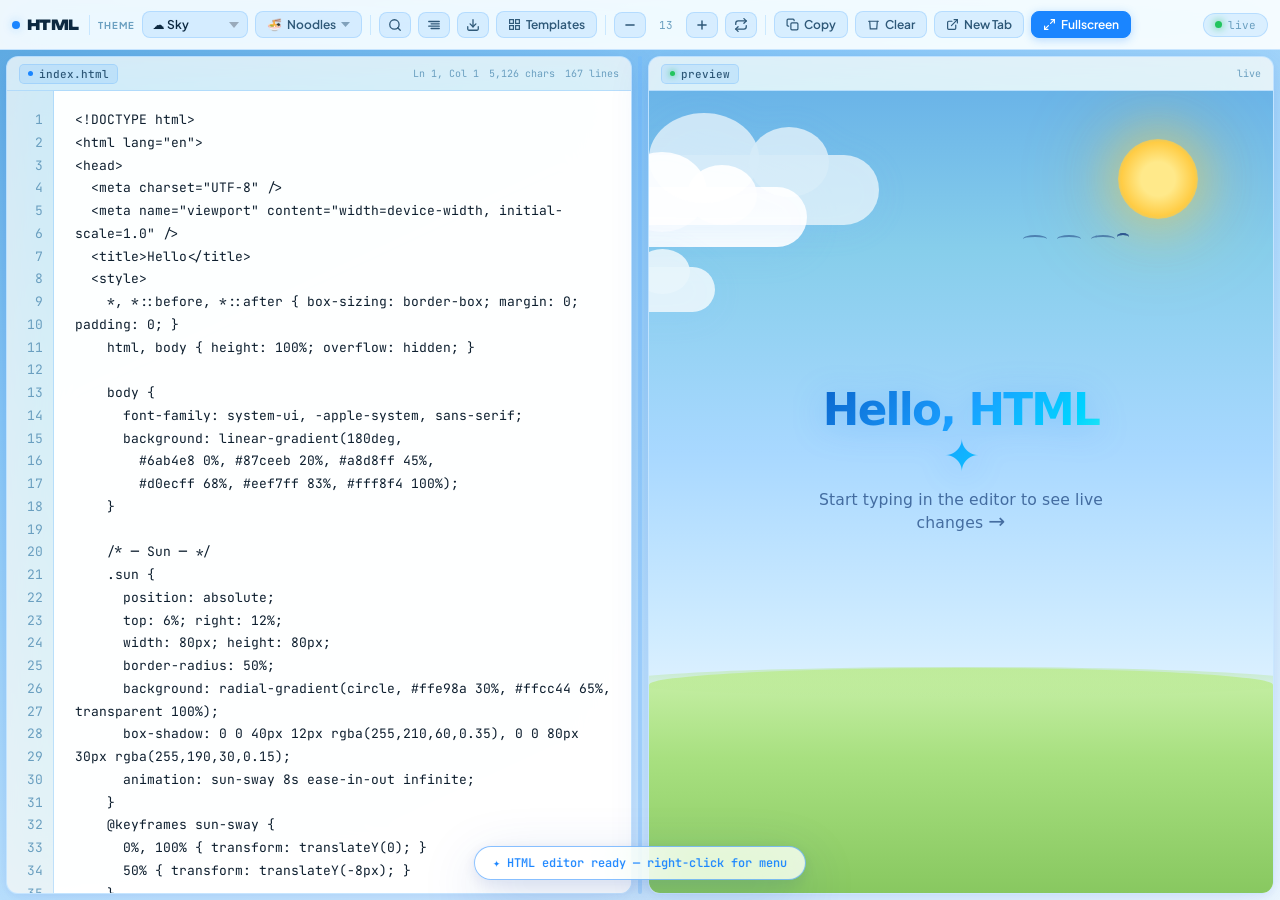
<file: html.html>
<!DOCTYPE html>
<html lang="en" data-theme="sky">
<head>
<meta charset="UTF-8" />
<meta name="viewport" content="width=device-width, initial-scale=1.0, viewport-fit=cover" />
<title>HTML</title>
<link rel="manifest" href="manifest.json" />
<link rel="icon" type="image/png" sizes="32x32" href="icons/icon-32.png" />
<link rel="apple-touch-icon" sizes="180x180" href="icons/icon-180.png" />
<meta name="theme-color" id="meta-theme" content="#a8d8ff" />
<meta name="apple-mobile-web-app-capable" content="yes" />
<meta name="apple-mobile-web-app-title" content="HTML" />
<link rel="preconnect" href="https://fonts.googleapis.com" />
<link href="https://fonts.googleapis.com/css2?family=Unbounded:wght@700;900&family=Plus+Jakarta+Sans:wght@400;500;600;700&family=JetBrains+Mono:wght@300;400;500&display=swap" rel="stylesheet" />
<style>
body, body.cur-noodles { cursor: url('[data-uri]'), auto; }
body.cur-bill { cursor: url('[data-uri]'), auto; }
body.cur-crosshair-black { cursor: url('[data-uri]'), auto; }
body.cur-chiikawa { cursor: url('[data-uri]'), auto; }
body.cur-crosshair-red { cursor: url('[data-uri]'), auto; }
body.cur-crosshair-minecraft { cursor: url('[data-uri]'), auto; }
body.cur-system { cursor: default; }

/* ═══ THEMES ═══════════════════════════════════════ */
:root {
  --header-h: 50px;
  --gutter: 6px;
  --radius: 12px;
  --font-ui: 'Plus Jakarta Sans', system-ui, sans-serif;
  --font-mono: 'JetBrains Mono', monospace;
  --font-display: 'Unbounded', sans-serif;
  --tr: 0.2s cubic-bezier(.4,0,.2,1);
}

[data-theme="sky"] {
  --bga: #5ba8e0; --bgb: #89c8f7; --bgc: #c4e6ff; --bgd: #f0f9ff;
  --panel: rgba(255,255,255,0.80); --pblur: blur(28px) saturate(200%);
  --hbg: rgba(255,255,255,0.90); --hblur: blur(22px) saturate(180%);
  --border: rgba(110,185,255,0.32); --bfocus: rgba(26,133,255,0.52);
  --text: #0c2840; --sub: #2e5878; --muted: #6a9fc0;
  --accent: #1a85ff; --asoft: rgba(26,133,255,0.11); --a2: #ff6060;
  --ebg: rgba(255,255,255,0.97); --efg: #0d1e2e; --caret: #1a85ff;
  --shadow: 0 8px 40px rgba(20,90,200,0.12),0 2px 8px rgba(0,70,200,0.06);
  --smenu: 0 20px 60px rgba(0,70,180,0.18),0 4px 16px rgba(0,50,140,0.10);
  --glow: rgba(26,133,255,0.28); --dot: #22c55e; --tc: #89c8f7;
  --kbd: rgba(26,133,255,0.08); --sep: rgba(110,185,255,0.28);
  --scrl: rgba(110,180,255,0.38); --sel: rgba(26,133,255,0.18);
}
[data-theme="aurora"] {
  --bga: #020810; --bgb: #081320; --bgc: #091e14; --bgd: #050c16;
  --panel: rgba(8,18,32,0.87); --pblur: blur(28px) saturate(150%);
  --hbg: rgba(5,12,24,0.94); --hblur: blur(22px);
  --border: rgba(0,210,140,0.17); --bfocus: rgba(0,210,140,0.48);
  --text: #b8fce0; --sub: #58b090; --muted: #286050;
  --accent: #00dc96; --asoft: rgba(0,220,150,0.10); --a2: #7060d0;
  --ebg: rgba(3,10,20,0.98); --efg: #a8eed0; --caret: #00dc96;
  --shadow: 0 8px 40px rgba(0,80,50,0.28),0 2px 8px rgba(0,50,30,0.15);
  --smenu: 0 20px 60px rgba(0,70,44,0.32);
  --glow: rgba(0,210,140,0.32); --dot: #00dc96; --tc: #040a14;
  --kbd: rgba(0,210,140,0.08); --sep: rgba(0,200,130,0.17);
  --scrl: rgba(0,140,90,0.30); --sel: rgba(0,220,150,0.18);
}
[data-theme="ember"] {
  --bga: #0c0100; --bgb: #280800; --bgc: #501400; --bgd: #802c00;
  --panel: rgba(18,5,0,0.90); --pblur: blur(28px) saturate(160%);
  --hbg: rgba(12,3,0,0.94); --hblur: blur(22px);
  --border: rgba(255,110,20,0.19); --bfocus: rgba(255,130,30,0.58);
  --text: #ffe4c0; --sub: #b87040; --muted: #804018;
  --accent: #ff7018; --asoft: rgba(255,112,24,0.11); --a2: #ffc040;
  --ebg: rgba(7,2,0,0.98); --efg: #ffd0a0; --caret: #ff7018;
  --shadow: 0 8px 40px rgba(160,44,0,0.28),0 2px 8px rgba(110,24,0,0.14);
  --smenu: 0 20px 60px rgba(140,36,0,0.32);
  --glow: rgba(255,112,24,0.32); --dot: #ff9040; --tc: #280800;
  --kbd: rgba(255,112,24,0.08); --sep: rgba(255,110,20,0.18);
  --scrl: rgba(190,72,16,0.30); --sel: rgba(255,112,24,0.18);
}
[data-theme="midnight"] {
  --bga: #010108; --bgb: #050512; --bgc: #08081a; --bgd: #060612;
  --panel: rgba(6,6,20,0.92); --pblur: blur(28px) saturate(150%);
  --hbg: rgba(3,3,12,0.96); --hblur: blur(22px);
  --border: rgba(90,80,240,0.15); --bfocus: rgba(120,70,255,0.52);
  --text: #ccc0ff; --sub: #7060c0; --muted: #343060;
  --accent: #9060ff; --asoft: rgba(144,96,255,0.10); --a2: #ff60b0;
  --ebg: rgba(2,2,10,0.99); --efg: #bab0f0; --caret: #9060ff;
  --shadow: 0 8px 40px rgba(44,18,110,0.30),0 2px 8px rgba(24,8,70,0.17);
  --smenu: 0 20px 60px rgba(36,8,100,0.36);
  --glow: rgba(144,96,255,0.32); --dot: #9060ff; --tc: #050510;
  --kbd: rgba(144,96,255,0.08); --sep: rgba(90,70,200,0.18);
  --scrl: rgba(90,60,190,0.30); --sel: rgba(144,96,255,0.18);
}
[data-theme="sakura"] {
  --bga: #ffc8e0; --bgb: #ffe0f0; --bgc: #fff0f8; --bgd: #fffafd;
  --panel: rgba(255,255,255,0.82); --pblur: blur(28px) saturate(200%);
  --hbg: rgba(255,246,252,0.92); --hblur: blur(22px) saturate(180%);
  --border: rgba(240,100,170,0.27); --bfocus: rgba(220,60,140,0.52);
  --text: #280818; --sub: #802848; --muted: #c07090;
  --accent: #e03070; --asoft: rgba(224,48,112,0.10); --a2: #ff8830;
  --ebg: rgba(255,251,253,0.98); --efg: #1e0810; --caret: #e03070;
  --shadow: 0 8px 40px rgba(190,50,110,0.11),0 2px 8px rgba(170,34,90,0.06);
  --smenu: 0 20px 60px rgba(170,44,100,0.14);
  --glow: rgba(224,48,112,0.26); --dot: #e03070; --tc: #ffc8e0;
  --kbd: rgba(224,48,112,0.07); --sep: rgba(240,100,170,0.26);
  --scrl: rgba(210,90,150,0.34); --sel: rgba(224,48,112,0.16);
}

/* ═══ RESET ═════════════════════════════════════════ */
*, *::before, *::after { box-sizing: border-box; margin: 0; padding: 0; }
html, body { height: 100%; overflow: hidden; }
body {
  font-family: var(--font-ui);
  color: var(--text);
  background: linear-gradient(155deg, var(--bga) 0%, var(--bgb) 28%, var(--bgc) 65%, var(--bgd) 100%) fixed;
  display: flex; flex-direction: column;
  transition: background var(--tr), color var(--tr);
}
* { user-select: none; -webkit-user-select: none; }
#editor { user-select: text; -webkit-user-select: text; }
::selection { background: var(--sel); }

/* ═══ HEADER ════════════════════════════════════════ */
header {
  height: var(--header-h);
  background: var(--hbg);
  backdrop-filter: var(--hblur); -webkit-backdrop-filter: var(--hblur);
  border-bottom: 1px solid var(--border);
  display: flex; align-items: center; gap: 7px; padding: 0 12px;
  flex-shrink: 0; z-index: 100; position: relative;
  transition: background var(--tr), border-color var(--tr);
}
.logo {
  font-family: var(--font-display); font-weight: 900; font-size: 14px;
  letter-spacing: -0.04em; color: var(--text);
  display: flex; align-items: center; gap: 7px; flex-shrink: 0; margin-right: 2px;
}
.logo-pip {
  width: 8px; height: 8px; border-radius: 50%;
  background: var(--accent); box-shadow: 0 0 10px var(--glow);
  animation: pip 2.8s ease-in-out infinite;
}
@keyframes pip {
  0%,100%{box-shadow:0 0 10px var(--glow),0 0 20px var(--asoft)}
  50%{box-shadow:0 0 3px var(--glow)}
}
.vsep { width:1px; height:20px; background:var(--sep); flex-shrink:0; margin:0 1px; }
.lbl { font-size:9.5px; font-weight:700; letter-spacing:.1em; text-transform:uppercase; color:var(--muted); white-space:nowrap; flex-shrink:0; }

/* ── Selects ─ */
select {
  appearance:none; background:var(--asoft); border:1px solid var(--border);
  color:var(--text); font-family:var(--font-ui); font-size:12px; font-weight:600;
  padding:5px 26px 5px 10px; border-radius:8px; cursor:pointer; outline:none;
  background-image:url("data:image/svg+xml,%3Csvg xmlns='http://www.w3.org/2000/svg' width='10' height='6'%3E%3Cpath d='M0 0l5 6 5-6z' fill='%2399aabb'/%3E%3C/svg%3E");
  background-repeat:no-repeat; background-position:right 8px center;
  transition:border-color var(--tr),box-shadow var(--tr); flex-shrink:0;
}
select:hover,select:focus { border-color:var(--bfocus); box-shadow:0 0 0 3px var(--asoft); }

/* ── Buttons ─ */
.btn {
  display:inline-flex; align-items:center; gap:5px;
  padding:5px 11px; border-radius:8px;
  font-family:var(--font-ui); font-size:12px; font-weight:600;
  cursor:pointer; border:1px solid var(--border); background:var(--asoft);
  color:var(--sub); transition:all var(--tr); white-space:nowrap; outline:none; flex-shrink:0;
}
.btn:hover { border-color:var(--bfocus); color:var(--accent); transform:translateY(-1px); box-shadow:0 3px 12px var(--asoft); }
.btn:active { transform:scale(.96) translateY(0); }
.btn svg { flex-shrink:0; }
.btn-icon { padding:5px 8px; }
.btn-accent { background:var(--accent); color:#fff; border-color:var(--accent); box-shadow:0 2px 10px var(--glow); }
.btn-accent:hover { filter:brightness(1.1); color:#fff; box-shadow:0 4px 18px var(--glow); }
.btn-active { border-color:var(--bfocus)!important; color:var(--accent)!important; background:var(--asoft)!important; }
.h-spacer { flex:1; }

/* ── Status ─ */
.status-pill {
  display:flex; align-items:center; gap:6px;
  font-family:var(--font-mono); font-size:11px; color:var(--muted);
  padding:4px 11px; border:1px solid var(--border); border-radius:99px; background:var(--asoft); flex-shrink:0;
}
.live-dot { width:7px; height:7px; border-radius:50%; background:var(--dot); box-shadow:0 0 8px var(--dot); animation:livepulse 2s ease-in-out infinite; }
@keyframes livepulse { 0%,100%{opacity:1}50%{opacity:.4} }

/* ═══ WORKSPACE ════════════════════════════════════ */
main { flex:1; display:flex; overflow:hidden; padding:var(--gutter); gap:var(--gutter); min-height:0; }

/* ═══ PANELS ════════════════════════════════════════ */
.panel {
  display:flex; flex-direction:column;
  border:1px solid var(--border); border-radius:var(--radius); overflow:hidden;
  background:var(--panel); backdrop-filter:var(--pblur); -webkit-backdrop-filter:var(--pblur);
  box-shadow:var(--shadow); transition:border-color var(--tr); min-width:0; flex:1 1 50%;
}
.panel:focus-within { border-color:var(--bfocus); }

.panel-bar {
  display:flex; align-items:center; gap:8px; padding:0 12px; height:34px;
  border-bottom:1px solid var(--border); background:rgba(0,0,0,0.025); flex-shrink:0;
}
.file-chip {
  display:flex; align-items:center; gap:6px;
  font-family:var(--font-mono); font-size:11px; font-weight:500; color:var(--sub);
  padding:2px 8px; border:1px solid var(--border); border-radius:5px; background:var(--asoft);
}
.file-chip-dot { width:5px; height:5px; border-radius:50%; background:var(--accent); flex-shrink:0; }
.file-chip-dot.live { background:var(--dot); box-shadow:0 0 6px var(--dot); animation:livepulse 2s ease-in-out infinite; }
.panel-stats { margin-left:auto; display:flex; gap:10px; }
.pstat { font-family:var(--font-mono); font-size:10px; color:var(--muted); }
.cur-pos { font-family:var(--font-mono); font-size:10px; color:var(--muted); min-width:60px; }

/* ═══ EDITOR ════════════════════════════════════════ */
.editor-wrap { flex:1; display:flex; overflow:hidden; min-height:0; }
.line-numbers {
  background:rgba(0,0,0,0.03); border-right:1px solid var(--border);
  font-family:var(--font-mono); font-size:13px; line-height:1.75;
  padding:18px 10px 18px 12px; color:var(--muted); text-align:right;
  user-select:none; overflow:hidden; min-width:42px; flex-shrink:0;
  white-space:pre; pointer-events:none;
}
#editor {
  flex:1; width:100%; background:var(--ebg); color:var(--efg);
  border:none; resize:none; outline:none; font-family:var(--font-mono);
  font-size:13px; line-height:1.75; padding:18px 18px;
  tab-size:2; caret-color:var(--caret);
  transition:background var(--tr),color var(--tr);
  border-left:3px solid transparent;
  overflow-y:scroll; overflow-x:auto;
}
#editor:focus { border-left-color:var(--accent); }
#editor::placeholder { color:var(--muted); opacity:.6; }
#editor::-webkit-scrollbar { width:6px; }
#editor::-webkit-scrollbar-track { background:transparent; }
#editor::-webkit-scrollbar-thumb { background:var(--scrl); border-radius:3px; }
#editor.wrap { white-space:pre-wrap; word-break:break-all; overflow-x:hidden; }

/* ═══ PREVIEW ═══════════════════════════════════════ */
#preview { flex:1; border:none; background:#fff; display:block; }

/* ═══ DRAG HANDLE ═══════════════════════════════════ */
.drag-h {
  width:4px; background:var(--border); cursor:col-resize;
  border-radius:4px; flex-shrink:0; align-self:stretch;
  transition:background var(--tr),width .15s;
}
.drag-h:hover,.drag-h.on { background:var(--accent); width:5px; }

/* ═══ FIND & REPLACE ════════════════════════════════ */
#find-panel {
  position:fixed; top:calc(var(--header-h) + 8px); right:14px; z-index:8000;
  width:360px; background:var(--panel); backdrop-filter:var(--pblur);
  -webkit-backdrop-filter:var(--pblur); border:1px solid var(--border);
  border-radius:14px; box-shadow:var(--smenu); padding:14px 16px;
  display:flex; flex-direction:column; gap:10px;
  opacity:0; pointer-events:none; transform:translateY(-10px) scale(.97);
  transform-origin:top right; transition:opacity .15s,transform .15s;
}
#find-panel.open { opacity:1; pointer-events:all; transform:none; }
.find-row { display:flex; align-items:center; gap:8px; }
.find-inp {
  flex:1; background:var(--ebg); border:1px solid var(--border);
  color:var(--efg); font-family:var(--font-mono); font-size:12px;
  padding:7px 10px; border-radius:8px; outline:none;
  transition:border-color var(--tr);
}
.find-inp:focus { border-color:var(--bfocus); }
.find-count { font-family:var(--font-mono); font-size:11px; color:var(--muted); white-space:nowrap; min-width:48px; text-align:right; }
.find-actions { display:flex; gap:6px; }
.find-btn {
  padding:5px 9px; border-radius:7px; border:1px solid var(--border);
  background:var(--asoft); color:var(--sub); font-family:var(--font-ui);
  font-size:11px; font-weight:600; cursor:pointer; transition:all var(--tr);
}
.find-btn:hover { border-color:var(--bfocus); color:var(--accent); }
.find-opt { display:flex; align-items:center; gap:6px; font-size:11px; color:var(--muted); cursor:pointer; }
.find-opt input[type=checkbox] { accent-color:var(--accent); cursor:pointer; }
.find-close { margin-left:auto; }

/* ═══ CONTEXT MENU ══════════════════════════════════ */
#ctx-menu {
  position:fixed; z-index:9000; min-width:216px;
  background:var(--panel); backdrop-filter:var(--pblur); -webkit-backdrop-filter:var(--pblur);
  border:1px solid var(--border); border-radius:13px; box-shadow:var(--smenu);
  padding:6px; opacity:0; pointer-events:none;
  transform:scale(.93) translateY(-5px); transform-origin:top left;
  transition:opacity .13s,transform .13s;
}
#ctx-menu.show { opacity:1; pointer-events:all; transform:none; }
.ctx-lbl { font-size:9px; font-weight:700; letter-spacing:.12em; text-transform:uppercase; color:var(--muted); padding:4px 10px 2px; }
.ctx-sep { height:1px; background:var(--sep); margin:5px 0; }
.ctx-item {
  display:flex; align-items:center; gap:10px;
  padding:8px 12px; border-radius:8px; font-size:12.5px; font-weight:500;
  color:var(--text); cursor:pointer; transition:background var(--tr),color var(--tr);
  font-family:var(--font-ui);
}
.ctx-item:hover { background:var(--asoft); color:var(--accent); }
.ctx-item.danger:hover { background:rgba(255,70,70,.10); color:#ff4444; }
.ctx-icon { font-size:14px; width:18px; text-align:center; flex-shrink:0; }
.ctx-label { flex:1; }
.ctx-kbd { font-family:var(--font-mono); font-size:10px; color:var(--muted); background:var(--kbd); padding:2px 6px; border-radius:4px; border:1px solid var(--border); }

/* ═══ CURSOR PICKER ═════════════════════════════════ */
#cur-picker {
  position:fixed; z-index:9001; width:268px;
  background:var(--panel); backdrop-filter:var(--pblur); -webkit-backdrop-filter:var(--pblur);
  border:1px solid var(--border); border-radius:14px; box-shadow:var(--smenu);
  padding:13px; opacity:0; pointer-events:none;
  transform:scale(.93) translateY(-6px); transform-origin:top left;
  transition:opacity .14s,transform .14s;
}
#cur-picker.show { opacity:1; pointer-events:all; transform:none; }
.picker-title { font-family:var(--font-display); font-size:10px; font-weight:700; letter-spacing:.08em; text-transform:uppercase; color:var(--muted); margin-bottom:10px; }
.picker-grid { display:grid; grid-template-columns:1fr 1fr; gap:6px; }
.cur-opt {
  display:flex; align-items:center; gap:8px; padding:9px 11px;
  border-radius:9px; border:1px solid var(--border); background:var(--asoft);
  cursor:pointer; transition:all var(--tr); font-size:12px; font-weight:600; color:var(--sub);
}
.cur-opt:hover { border-color:var(--bfocus); color:var(--accent); transform:translateY(-1px); box-shadow:0 3px 10px var(--asoft); }
.cur-opt.on { border-color:var(--accent); color:var(--accent); box-shadow:0 0 0 2px var(--asoft); }
.cur-opt .oi { font-size:15px; flex-shrink:0; }

/* ═══ TEMPLATES PANEL ═══════════════════════════════ */
#tpl-panel {
  position:fixed; z-index:9001; width:310px;
  background:var(--panel); backdrop-filter:var(--pblur); -webkit-backdrop-filter:var(--pblur);
  border:1px solid var(--border); border-radius:14px; box-shadow:var(--smenu);
  padding:13px; opacity:0; pointer-events:none;
  transform:scale(.93) translateY(-6px); transform-origin:top left;
  transition:opacity .14s,transform .14s;
}
#tpl-panel.show { opacity:1; pointer-events:all; transform:none; }
.tpl-title { font-family:var(--font-display); font-size:10px; font-weight:700; letter-spacing:.08em; text-transform:uppercase; color:var(--muted); margin-bottom:10px; }
.tpl-grid { display:flex; flex-direction:column; gap:5px; }
.tpl-item {
  display:flex; align-items:center; gap:10px;
  padding:9px 12px; border-radius:9px; border:1px solid var(--border); background:var(--asoft);
  cursor:pointer; transition:all var(--tr); font-size:12.5px; font-weight:600; color:var(--text);
}
.tpl-item:hover { border-color:var(--bfocus); color:var(--accent); transform:translateX(3px); }
.tpl-icon { font-size:16px; flex-shrink:0; width:22px; text-align:center; }
.tpl-desc { font-size:10px; font-weight:400; color:var(--muted); display:block; }

/* ═══ TOAST ══════════════════════════════════════════ */
#toast {
  position:fixed; bottom:20px; left:50%; z-index:9999;
  transform:translateX(-50%) translateY(14px);
  background:var(--panel); backdrop-filter:var(--pblur); -webkit-backdrop-filter:var(--pblur);
  border:1px solid var(--bfocus); color:var(--accent);
  font-family:var(--font-mono); font-size:12px; font-weight:500;
  padding:8px 18px; border-radius:99px; opacity:0; pointer-events:none;
  transition:opacity .2s,transform .2s; box-shadow:var(--smenu); white-space:nowrap;
}
#toast.show { opacity:1; transform:translateX(-50%) translateY(0); }

/* ═══ MISC ═══════════════════════════════════════════ */
@media(max-width:720px) {
  main { flex-direction:column; }
  .drag-h { width:100%; height:4px; cursor:row-resize; align-self:auto; }
  .lbl,.vsep { display:none; }
}
</style>
</head>
<body class="cur-noodles">

<!-- HEADER -->
<header>
  <div class="logo"><div class="logo-pip"></div>HTML</div>
  <div class="vsep"></div>

  <span class="lbl">Theme</span>
  <select id="sel-theme" title="Switch theme">
    <option value="sky">☁️ Sky</option>
    <option value="aurora">🌌 Aurora</option>
    <option value="ember">🔥 Ember</option>
    <option value="midnight">🌙 Midnight</option>
    <option value="sakura">🌸 Sakura</option>
  </select>

  <button class="btn" id="btn-cur" title="Change cursor">
    <span id="cur-icon">🍜</span>
    <span id="cur-name">Noodles</span>
    <svg width="9" height="5" viewBox="0 0 9 5"><path d="M0 0l4.5 5L9 0z" fill="currentColor" opacity=".5"/></svg>
  </button>

  <div class="vsep"></div>

  <!-- Find & Replace -->
  <button class="btn btn-icon" id="btn-find" title="Find & Replace (Ctrl+F)">
    <svg width="14" height="14" viewBox="0 0 24 24" fill="none" stroke="currentColor" stroke-width="2.2" stroke-linecap="round"><circle cx="11" cy="11" r="8"/><line x1="21" y1="21" x2="16.65" y2="16.65"/></svg>
  </button>

  <!-- Format -->
  <button class="btn btn-icon" id="btn-fmt" title="Format / Beautify HTML (Ctrl+Shift+P)">
    <svg width="14" height="14" viewBox="0 0 24 24" fill="none" stroke="currentColor" stroke-width="2.2" stroke-linecap="round"><line x1="21" y1="10" x2="7" y2="10"/><line x1="21" y1="6" x2="3" y2="6"/><line x1="21" y1="14" x2="3" y2="14"/><line x1="21" y1="18" x2="7" y2="18"/></svg>
  </button>

  <!-- Download -->
  <button class="btn btn-icon" id="btn-dl" title="Download as index.html (Ctrl+S)">
    <svg width="14" height="14" viewBox="0 0 24 24" fill="none" stroke="currentColor" stroke-width="2.2" stroke-linecap="round"><path d="M21 15v4a2 2 0 01-2 2H5a2 2 0 01-2-2v-4"/><polyline points="7 10 12 15 17 10"/><line x1="12" y1="15" x2="12" y2="3"/></svg>
  </button>

  <!-- Templates -->
  <button class="btn" id="btn-tpl" title="Insert template">
    <svg width="13" height="13" viewBox="0 0 24 24" fill="none" stroke="currentColor" stroke-width="2.2" stroke-linecap="round"><rect x="3" y="3" width="7" height="7"/><rect x="14" y="3" width="7" height="7"/><rect x="14" y="14" width="7" height="7"/><rect x="3" y="14" width="7" height="7"/></svg>
    Templates
  </button>

  <div class="vsep"></div>

  <!-- Font size -->
  <button class="btn btn-icon" id="btn-fs-down" title="Decrease font size">
    <svg width="14" height="14" viewBox="0 0 24 24" fill="none" stroke="currentColor" stroke-width="2.5" stroke-linecap="round"><line x1="5" y1="12" x2="19" y2="12"/></svg>
  </button>
  <span id="font-sz-label" style="font-family:var(--font-mono);font-size:11px;color:var(--muted);min-width:26px;text-align:center;flex-shrink:0">13</span>
  <button class="btn btn-icon" id="btn-fs-up" title="Increase font size">
    <svg width="14" height="14" viewBox="0 0 24 24" fill="none" stroke="currentColor" stroke-width="2.5" stroke-linecap="round"><line x1="12" y1="5" x2="12" y2="19"/><line x1="5" y1="12" x2="19" y2="12"/></svg>
  </button>

  <!-- Word wrap -->
  <button class="btn btn-icon" id="btn-wrap" title="Toggle word wrap">
    <svg width="14" height="14" viewBox="0 0 24 24" fill="none" stroke="currentColor" stroke-width="2.2" stroke-linecap="round"><polyline points="17 1 21 5 17 9"/><path d="M3 11V9a4 4 0 014-4h14"/><polyline points="7 23 3 19 7 15"/><path d="M21 13v2a4 4 0 01-4 4H3"/></svg>
  </button>

  <div class="vsep"></div>

  <button class="btn" id="btn-copy" title="Copy HTML (Ctrl+Shift+C)">
    <svg width="13" height="13" viewBox="0 0 24 24" fill="none" stroke="currentColor" stroke-width="2.2" stroke-linecap="round"><rect x="9" y="9" width="13" height="13" rx="2"/><path d="M5 15H4a2 2 0 01-2-2V4a2 2 0 012-2h9a2 2 0 012 2v1"/></svg>
    Copy
  </button>

  <button class="btn" id="btn-clr" title="Clear editor">
    <svg width="13" height="13" viewBox="0 0 24 24" fill="none" stroke="currentColor" stroke-width="2.2" stroke-linecap="round"><polyline points="3 6 5 6 21 6"/><path d="M19 6l-1 14H6L5 6"/></svg>
    Clear
  </button>

  <button class="btn" id="btn-ntab" title="Open in new tab">
    <svg width="13" height="13" viewBox="0 0 24 24" fill="none" stroke="currentColor" stroke-width="2.2" stroke-linecap="round"><path d="M18 13v6a2 2 0 01-2 2H5a2 2 0 01-2-2V8a2 2 0 012-2h6"/><polyline points="15 3 21 3 21 9"/><line x1="10" y1="14" x2="21" y2="3"/></svg>
    New Tab
  </button>

  <button class="btn btn-accent" id="btn-fullscreen" title="Toggle fullscreen (Ctrl+Shift+F)">
    <svg id="fsi-expand" width="13" height="13" viewBox="0 0 24 24" fill="none" stroke="currentColor" stroke-width="2.2" stroke-linecap="round"><polyline points="15 3 21 3 21 9"/><polyline points="9 21 3 21 3 15"/><line x1="21" y1="3" x2="14" y2="10"/><line x1="3" y1="21" x2="10" y2="14"/></svg>
    <svg id="fsi-compress" width="13" height="13" viewBox="0 0 24 24" fill="none" stroke="currentColor" stroke-width="2.2" stroke-linecap="round" style="display:none"><polyline points="4 14 10 14 10 20"/><polyline points="20 10 14 10 14 4"/><line x1="10" y1="14" x2="21" y2="3"/><line x1="3" y1="21" x2="14" y2="10"/></svg>
    Fullscreen
  </button>

  <div class="h-spacer"></div>
  <div class="status-pill">
    <div class="live-dot"></div>
    <span id="status-txt">live</span>
  </div>
</header>

<!-- WORKSPACE -->
<main>
  <div class="panel" id="ed-panel">
    <div class="panel-bar">
      <div class="file-chip"><div class="file-chip-dot"></div>index.html</div>
      <div class="panel-stats">
        <span class="pstat cur-pos" id="cur-pos">Ln 1, Col 1</span>
        <span class="pstat" id="char-count">0 chars</span>
        <span class="pstat" id="line-count">1 line</span>
      </div>
    </div>
    <div class="editor-wrap">
      <div class="line-numbers" id="line-nums">1</div>
      <textarea id="editor" spellcheck="false" autocomplete="off" autocorrect="off" autocapitalize="off" data-gramm="false" placeholder="<!-- Write HTML here… -->"></textarea>
    </div>
  </div>

  <div class="drag-h" id="drag-h" title="Drag to resize"></div>

  <div class="panel" id="prev-panel">
    <div class="panel-bar">
      <div class="file-chip"><div class="file-chip-dot live"></div>preview</div>
      <div class="panel-stats"><span class="pstat" id="prev-url">about:blank</span></div>
    </div>
    <iframe id="preview" title="Live preview" sandbox="allow-scripts allow-same-origin allow-forms allow-modals allow-popups"></iframe>
  </div>
</main>

<!-- FIND & REPLACE PANEL -->
<div id="find-panel">
  <div class="find-row">
    <input class="find-inp" id="find-inp" placeholder="Find…" autocomplete="off" spellcheck="false" />
    <span class="find-count" id="find-count">—</span>
    <div class="find-actions">
      <button class="find-btn" id="find-prev" title="Previous (Shift+F3)">↑</button>
      <button class="find-btn" id="find-next" title="Next (F3)">↓</button>
    </div>
    <button class="btn btn-icon find-close" id="find-close" title="Close (Esc)">✕</button>
  </div>
  <div class="find-row">
    <input class="find-inp" id="repl-inp" placeholder="Replace with…" autocomplete="off" spellcheck="false" />
    <div class="find-actions">
      <button class="find-btn" id="repl-one" title="Replace">1×</button>
      <button class="find-btn" id="repl-all" title="Replace All">All</button>
    </div>
  </div>
  <div class="find-row">
    <label class="find-opt"><input type="checkbox" id="find-case" /> Case sensitive</label>
    <label class="find-opt" style="margin-left:12px"><input type="checkbox" id="find-regex" /> Regex</label>
  </div>
</div>

<!-- CONTEXT MENU -->
<div id="ctx-menu">
  <div class="ctx-lbl">Edit</div>
  <div class="ctx-item" data-a="copy"><span class="ctx-icon">📋</span><span class="ctx-label">Copy All</span><span class="ctx-kbd">Ctrl+C</span></div>
  <div class="ctx-item" data-a="cut"><span class="ctx-icon">✂️</span><span class="ctx-label">Cut All</span><span class="ctx-kbd">Ctrl+X</span></div>
  <div class="ctx-item" data-a="paste"><span class="ctx-icon">📄</span><span class="ctx-label">Paste</span><span class="ctx-kbd">Ctrl+V</span></div>
  <div class="ctx-item" data-a="selectall"><span class="ctx-icon">⬜</span><span class="ctx-label">Select All</span><span class="ctx-kbd">Ctrl+A</span></div>
  <div class="ctx-sep"></div>
  <div class="ctx-lbl">Tools</div>
  <div class="ctx-item" data-a="format"><span class="ctx-icon">✨</span><span class="ctx-label">Format HTML</span><span class="ctx-kbd">Ctrl+Shift+P</span></div>
  <div class="ctx-item" data-a="find"><span class="ctx-icon">🔍</span><span class="ctx-label">Find & Replace</span><span class="ctx-kbd">Ctrl+F</span></div>
  <div class="ctx-item" data-a="download"><span class="ctx-icon">⬇️</span><span class="ctx-label">Download File</span><span class="ctx-kbd">Ctrl+S</span></div>
  <div class="ctx-sep"></div>
  <div class="ctx-lbl">View</div>
  <div class="ctx-item" data-a="refresh"><span class="ctx-icon">🔄</span><span class="ctx-label">Refresh Preview</span><span class="ctx-kbd">Ctrl+↵</span></div>
  <div class="ctx-item" data-a="newtab"><span class="ctx-icon">🔗</span><span class="ctx-label">Open in New Tab</span></div>
  <div class="ctx-item" data-a="fullscreen"><span class="ctx-icon">⛶</span><span class="ctx-label">Toggle Fullscreen</span><span class="ctx-kbd">Ctrl+Shift+F</span></div>
  <div class="ctx-sep"></div>
  <div class="ctx-item danger" data-a="clear"><span class="ctx-icon">🗑️</span><span class="ctx-label">Clear Editor</span></div>
</div>

<!-- CURSOR PICKER -->
<div id="cur-picker">
  <div class="picker-title">Choose Cursor</div>
  <div class="picker-grid">
    <div class="cur-opt on" data-cls="cur-noodles" data-icon="🍜" data-lbl="Noodles"><span class="oi">🍜</span>Noodles</div>
    <div class="cur-opt" data-cls="cur-bill" data-icon="👁️" data-lbl="Bill Cipher"><span class="oi">👁️</span>Bill Cipher</div>
    <div class="cur-opt" data-cls="cur-crosshair-black" data-icon="✛" data-lbl="Crosshair"><span class="oi">✛</span>Crosshair</div>
    <div class="cur-opt" data-cls="cur-chiikawa" data-icon="🐱" data-lbl="Chiikawa"><span class="oi">🐱</span>Chiikawa</div>
    <div class="cur-opt" data-cls="cur-crosshair-red" data-icon="🎯" data-lbl="Red Sight"><span class="oi">🎯</span>Red Sight</div>
    <div class="cur-opt" data-cls="cur-crosshair-minecraft" data-icon="⚔️" data-lbl="Minecraft"><span class="oi">⚔️</span>Minecraft</div>
    <div class="cur-opt" data-cls="cur-system" data-icon="↖" data-lbl="System"><span class="oi">↖</span>System</div>
  </div>
</div>

<!-- TEMPLATES PANEL -->
<div id="tpl-panel">
  <div class="tpl-title">Insert Template</div>
  <div class="tpl-grid" id="tpl-grid">
    <div class="tpl-item" data-tpl="sky"><span class="tpl-icon">🌤️</span><span><b>Sky Scene</b><span class="tpl-desc">Animated clouds & sky gradient</span></span></div>
    <div class="tpl-item" data-tpl="blank"><span class="tpl-icon">📄</span><span><b>Blank Page</b><span class="tpl-desc">Minimal HTML5 boilerplate</span></span></div>
    <div class="tpl-item" data-tpl="dark"><span class="tpl-icon">🌙</span><span><b>Dark Theme</b><span class="tpl-desc">Dark gradient landing page</span></span></div>
    <div class="tpl-item" data-tpl="tailwind"><span class="tpl-icon">🎨</span><span><b>Tailwind CSS</b><span class="tpl-desc">Loads Tailwind from CDN</span></span></div>
    <div class="tpl-item" data-tpl="grid"><span class="tpl-icon">📊</span><span><b>CSS Grid</b><span class="tpl-desc">12-column grid layout demo</span></span></div>
    <div class="tpl-item" data-tpl="flexbox"><span class="tpl-icon">📦</span><span><b>Flexbox</b><span class="tpl-desc">Responsive flex layout</span></span></div>
    <div class="tpl-item" data-tpl="form"><span class="tpl-icon">📋</span><span><b>HTML Form</b><span class="tpl-desc">Login/signup form</span></span></div>
    <div class="tpl-item" data-tpl="card"><span class="tpl-icon">🃏</span><span><b>Card Grid</b><span class="tpl-desc">Responsive card layout</span></span></div>
    <div class="tpl-item" data-tpl="animation"><span class="tpl-icon">✨</span><span><b>CSS Animation</b><span class="tpl-desc">Keyframe animation showcase</span></span></div>
  </div>
</div>

<div id="toast"></div>

<script>
const TPLS = {
  sky: `<!DOCTYPE html>
<html lang="en">
<head>
  <meta charset="UTF-8" />
  <meta name="viewport" content="width=device-width, initial-scale=1.0" />
  <title>Hello</title>
  <style>
    *, *::before, *::after { box-sizing: border-box; margin: 0; padding: 0; }
    html, body { height: 100%; overflow: hidden; }

    body {
      font-family: system-ui, -apple-system, sans-serif;
      background: linear-gradient(180deg,
        #6ab4e8 0%, #87ceeb 20%, #a8d8ff 45%,
        #d0ecff 68%, #eef7ff 83%, #fff8f4 100%);
    }

    /* ─ Sun ─ */
    .sun {
      position: absolute;
      top: 6%; right: 12%;
      width: 80px; height: 80px;
      border-radius: 50%;
      background: radial-gradient(circle, #ffe98a 30%, #ffcc44 65%, transparent 100%);
      box-shadow: 0 0 40px 12px rgba(255,210,60,0.35), 0 0 80px 30px rgba(255,190,30,0.15);
      animation: sun-sway 8s ease-in-out infinite;
    }
    @keyframes sun-sway {
      0%, 100% { transform: translateY(0); }
      50% { transform: translateY(-8px); }
    }

    /* ─ Clouds ─ */
    .cloud {
      position: absolute;
      background: rgba(255,255,255,0.92);
      border-radius: 50px;
      filter: drop-shadow(0 4px 16px rgba(120,180,255,0.2));
    }
    .cloud::before, .cloud::after {
      content: '';
      position: absolute;
      background: rgba(255,255,255,0.92);
      border-radius: 50%;
    }

    .c1 { top: 12%; left: -10%; width: 220px; height: 60px; animation: drift1 28s linear infinite; }
    .c1::before { width: 90px; height: 80px; top: -35px; left: 30px; }
    .c1::after  { width: 70px; height: 60px; top: -22px; left: 100px; }

    .c2 { top: 22%; left: -15%; width: 160px; height: 45px; animation: drift1 38s linear infinite; animation-delay: -12s; opacity: 0.8; }
    .c2::before { width: 65px; height: 60px; top: -28px; left: 20px; }
    .c2::after  { width: 55px; height: 45px; top: -18px; left: 80px; }

    .c3 { top: 8%; left: -8%; width: 280px; height: 70px; animation: drift1 48s linear infinite; animation-delay: -25s; opacity: 0.7; }
    .c3::before { width: 110px; height: 90px; top: -42px; left: 50px; }
    .c3::after  { width: 80px; height: 70px; top: -28px; left: 150px; }

    @keyframes drift1 {
      from { transform: translateX(0); }
      to   { transform: translateX(calc(100vw + 320px)); }
    }

    /* ─ Ground ─ */
    .ground {
      position: absolute;
      bottom: 0; left: 0; right: 0;
      height: 28%;
      background: linear-gradient(to bottom, #c8f0a8 0%, #a8e080 40%, #88c860 100%);
      border-radius: 60% 60% 0 0 / 20px 20px 0 0;
    }
    .ground::before {
      content: '';
      position: absolute;
      top: -1px; left: -5%; right: -5%;
      height: 30px;
      background: linear-gradient(to bottom, rgba(180,230,140,0.5), transparent);
      border-radius: 50%;
    }

    /* ─ Main card ─ */
    .card {
      position: absolute;
      top: 46%; left: 50%;
      transform: translate(-50%, -50%);
      text-align: center;
      animation: float 5s ease-in-out infinite;
    }
    @keyframes float {
      0%, 100% { transform: translate(-50%, -50%); }
      50%       { transform: translate(-50%, calc(-50% - 14px)); }
    }

    h1 {
      font-size: clamp(2.2rem, 7vw, 5.5rem);
      font-weight: 900;
      letter-spacing: -0.04em;
      line-height: 1.05;
      background: linear-gradient(135deg, #0a60c8 0%, #1a9fff 45%, #00d4ff 75%, #5affe0 100%);
      -webkit-background-clip: text;
      -webkit-text-fill-color: transparent;
      background-clip: text;
      text-shadow: none;
      filter: drop-shadow(0 4px 16px rgba(26,133,255,0.25));
    }

    p {
      margin-top: 12px;
      font-size: clamp(0.85rem, 2.5vw, 1.1rem);
      color: rgba(20,60,120,0.7);
      font-weight: 500;
      letter-spacing: 0.01em;
    }

    .arrow {
      display: inline-block;
      font-size: 1.3em;
      animation: arrow-bounce 1.2s ease-in-out infinite;
    }
    @keyframes arrow-bounce {
      0%, 100% { transform: translateX(0); }
      50%       { transform: translateX(6px); }
    }

    /* ─ Birds ─ */
    .birds {
      position: absolute;
      top: 18%; left: 60%;
      display: flex; gap: 10px;
      animation: birds-fly 20s linear infinite;
    }
    .bird {
      width: 24px; height: 8px;
      border-top: 2.5px solid rgba(40,80,140,0.6);
      border-radius: 50% 50% 0 0;
    }
    .bird::after {
      content: '';
      position: absolute;
      width: 12px; height: 8px;
      border-top: 2.5px solid rgba(40,80,140,0.6);
      border-radius: 50% 50% 0 0;
      right: -14px; top: -2.5px;
    }
    @keyframes birds-fly {
      from { transform: translateX(0); }
      to   { transform: translateX(-80vw); }
    }
  </style>
</head>
<body>
  <div class="sun"></div>
  <div class="cloud c1"></div>
  <div class="cloud c2"></div>
  <div class="cloud c3"></div>
  <div class="birds">
    <div class="bird"></div>
    <div class="bird"></div>
    <div class="bird"></div>
  </div>
  <div class="ground"></div>
  <div class="card">
    <h1>Hello, HTML ✦</h1>
    <p>Start typing in the editor to see live changes <span class="arrow">→</span></p>
  </div>
</body>
</html>`,
  blank: `<!DOCTYPE html>
<html lang="en">
<head>
  <meta charset="UTF-8" />
  <meta name="viewport" content="width=device-width, initial-scale=1.0" />
  <title>Document</title>
  <style>
    body {
      margin: 0;
      font-family: system-ui, -apple-system, sans-serif;
      background: #fff;
      color: #111;
    }
  </style>
</head>
<body>
  <h1>Hello, World!</h1>
  <p>Start building here.</p>
</body>
</html>`,
  dark: `<!DOCTYPE html>
<html lang="en">
<head>
  <meta charset="UTF-8" />
  <meta name="viewport" content="width=device-width, initial-scale=1.0" />
  <title>Dark Page</title>
  <style>
    *, *::before, *::after { box-sizing: border-box; margin: 0; padding: 0; }
    html, body { height: 100%; }
    body {
      font-family: system-ui, -apple-system, sans-serif;
      background: linear-gradient(135deg, #0a0a1a 0%, #12102a 50%, #0a1a0a 100%);
      min-height: 100vh;
      display: grid;
      place-items: center;
      color: #e0e0ff;
    }
    h1 {
      font-size: clamp(2rem, 6vw, 5rem);
      font-weight: 900;
      letter-spacing: -0.04em;
      background: linear-gradient(90deg, #a080ff, #60c0ff, #80ffcc);
      -webkit-background-clip: text;
      -webkit-text-fill-color: transparent;
      background-clip: text;
    }
    p { margin-top: 14px; color: rgba(200,200,255,0.5); font-size: 1.1rem; }
    .glow { position: fixed; inset: 0; pointer-events: none;
      background: radial-gradient(ellipse 60% 50% at 50% 30%, rgba(100,80,255,0.12), transparent);
    }
  </style>
</head>
<body>
  <div class="glow"></div>
  <div style="text-align:center">
    <h1>Dark & Vivid</h1>
    <p>A dark gradient starter template</p>
  </div>
</body>
</html>`,
  tailwind: `<!DOCTYPE html>
<html lang="en">
<head>
  <meta charset="UTF-8" />
  <meta name="viewport" content="width=device-width, initial-scale=1.0" />
  <title>Tailwind Page</title>
  <script src="https://cdn.tailwindcss.com"><\/script>
</head>
<body class="min-h-screen bg-gradient-to-br from-slate-900 to-indigo-950 flex items-center justify-center">
  <div class="text-center">
    <h1 class="text-6xl font-black text-transparent bg-clip-text bg-gradient-to-r from-violet-400 to-cyan-400">
      Tailwind CSS
    </h1>
    <p class="mt-4 text-slate-400 text-lg">Start adding utility classes below</p>
    <div class="mt-8 flex gap-3 justify-center">
      <button class="px-6 py-3 bg-violet-600 hover:bg-violet-500 text-white font-semibold rounded-xl transition">
        Button A
      </button>
      <button class="px-6 py-3 border border-slate-600 hover:border-slate-400 text-slate-300 font-semibold rounded-xl transition">
        Button B
      </button>
    </div>
  </div>
</body>
</html>`,
  grid: `<!DOCTYPE html>
<html lang="en">
<head>
  <meta charset="UTF-8" />
  <meta name="viewport" content="width=device-width, initial-scale=1.0" />
  <title>CSS Grid</title>
  <style>
    *, *::before, *::after { box-sizing: border-box; margin: 0; padding: 0; }
    body { font-family: system-ui, sans-serif; background: #f5f5f5; padding: 20px; }
    .grid {
      display: grid;
      grid-template-columns: repeat(12, 1fr);
      grid-template-rows: auto;
      gap: 12px;
      max-width: 1100px;
      margin: 0 auto;
    }
    .header { grid-column: 1 / -1; background: #1a1a2e; color: #fff; padding: 24px; border-radius: 12px; font-size: 1.4rem; font-weight: 700; }
    .sidebar { grid-column: 1 / 4; background: #16213e; color: #a0c4ff; padding: 20px; border-radius: 12px; }
    .main { grid-column: 4 / 10; background: #fff; padding: 20px; border-radius: 12px; box-shadow: 0 2px 12px rgba(0,0,0,0.08); }
    .aside { grid-column: 10 / -1; background: #0f3460; color: #e0e0e0; padding: 20px; border-radius: 12px; }
    .footer { grid-column: 1 / -1; background: #533483; color: #fff; padding: 16px 24px; border-radius: 12px; text-align: center; }
    .card { background: #e8f4fd; border-radius: 8px; padding: 12px; margin-bottom: 10px; }
  </style>
</head>
<body>
  <div class="grid">
    <header class="header">⬛ CSS Grid Layout — 12 Columns</header>
    <nav class="sidebar"><h3>Sidebar</h3><div class="card">Nav Item 1</div><div class="card">Nav Item 2</div></nav>
    <main class="main"><h2>Main Content</h2><p style="margin-top:10px;color:#555">This spans 6 columns. CSS Grid makes complex layouts simple and readable.</p></main>
    <aside class="aside"><h3>Widget</h3><p style="margin-top:8px;font-size:.9rem">Spans last 3 columns.</p></aside>
    <footer class="footer">Footer — full width</footer>
  </div>
</body>
</html>`,
  flexbox: `<!DOCTYPE html>
<html lang="en">
<head>
  <meta charset="UTF-8" />
  <meta name="viewport" content="width=device-width, initial-scale=1.0" />
  <title>Flexbox Layout</title>
  <style>
    *, *::before, *::after { box-sizing: border-box; margin: 0; padding: 0; }
    body { font-family: system-ui, sans-serif; background: #f0f4f8; min-height: 100vh; display: flex; flex-direction: column; }
    header { background: #2d3748; color: #fff; padding: 16px 24px; display: flex; align-items: center; justify-content: space-between; }
    nav { display: flex; gap: 20px; }
    nav a { color: rgba(255,255,255,.7); text-decoration: none; font-weight: 500; transition: color .2s; }
    nav a:hover { color: #fff; }
    .layout { flex: 1; display: flex; gap: 0; }
    .sidebar { width: 220px; background: #fff; padding: 20px; border-right: 1px solid #e2e8f0; flex-shrink: 0; }
    .sidebar h3 { font-size: .75rem; letter-spacing: .08em; text-transform: uppercase; color: #718096; margin-bottom: 12px; }
    .sidebar-item { padding: 8px 10px; border-radius: 6px; color: #4a5568; font-size: .9rem; cursor: pointer; transition: background .15s; }
    .sidebar-item:hover { background: #ebf8ff; color: #2b6cb0; }
    .content { flex: 1; padding: 28px; display: flex; flex-direction: column; gap: 16px; }
    .cards { display: flex; gap: 16px; flex-wrap: wrap; }
    .card { flex: 1 1 180px; background: #fff; border-radius: 10px; padding: 20px; box-shadow: 0 1px 8px rgba(0,0,0,.08); }
    .card h4 { color: #2d3748; margin-bottom: 6px; }
    .card p { font-size: .85rem; color: #718096; }
    footer { background: #2d3748; color: rgba(255,255,255,.6); text-align: center; padding: 14px; font-size: .85rem; }
  </style>
</head>
<body>
  <header>
    <span style="font-weight:700">Flexbox App</span>
    <nav><a href="#">Home</a><a href="#">About</a><a href="#">Contact</a></nav>
  </header>
  <div class="layout">
    <aside class="sidebar">
      <h3>Menu</h3>
      <div class="sidebar-item">Dashboard</div>
      <div class="sidebar-item">Analytics</div>
      <div class="sidebar-item">Settings</div>
    </aside>
    <main class="content">
      <h2 style="color:#2d3748">Dashboard</h2>
      <div class="cards">
        <div class="card"><h4>Users</h4><p style="font-size:1.8rem;font-weight:700;color:#4299e1">1,284</p></div>
        <div class="card"><h4>Revenue</h4><p style="font-size:1.8rem;font-weight:700;color:#48bb78">$9,420</p></div>
        <div class="card"><h4>Orders</h4><p style="font-size:1.8rem;font-weight:700;color:#ed8936">342</p></div>
      </div>
    </main>
  </div>
  <footer>Built with Flexbox</footer>
</body>
</html>`,
  form: `<!DOCTYPE html>
<html lang="en">
<head>
  <meta charset="UTF-8" />
  <meta name="viewport" content="width=device-width, initial-scale=1.0" />
  <title>Login</title>
  <style>
    *, *::before, *::after { box-sizing: border-box; margin: 0; padding: 0; }
    body { font-family: system-ui, sans-serif; min-height: 100vh; display: grid; place-items: center;
      background: linear-gradient(135deg, #667eea 0%, #764ba2 100%); }
    .card { background: #fff; border-radius: 20px; padding: 36px 40px; width: 380px; max-width: 90vw; box-shadow: 0 20px 60px rgba(0,0,0,.25); }
    h2 { font-size: 1.6rem; font-weight: 800; color: #1a202c; margin-bottom: 6px; }
    .sub { color: #718096; font-size: .9rem; margin-bottom: 28px; }
    .field { margin-bottom: 18px; }
    label { display: block; font-size: .85rem; font-weight: 600; color: #4a5568; margin-bottom: 6px; }
    input[type=text], input[type=email], input[type=password] {
      width: 100%; padding: 11px 14px; border: 1.5px solid #e2e8f0; border-radius: 10px;
      font-size: .95rem; outline: none; transition: border-color .2s, box-shadow .2s; color: #1a202c;
    }
    input:focus { border-color: #667eea; box-shadow: 0 0 0 3px rgba(102,126,234,.15); }
    .btn-submit { width: 100%; padding: 12px; background: linear-gradient(135deg, #667eea, #764ba2);
      color: #fff; border: none; border-radius: 10px; font-size: 1rem; font-weight: 700; cursor: pointer; margin-top: 8px; transition: opacity .2s; }
    .btn-submit:hover { opacity: .9; }
    .divider { text-align: center; color: #a0aec0; font-size: .85rem; margin: 18px 0; }
    .link { color: #667eea; font-size: .85rem; text-align: center; display: block; cursor: pointer; }
  </style>
</head>
<body>
  <div class="card">
    <h2>Welcome back</h2>
    <p class="sub">Sign in to your account</p>
    <div class="field"><label>Email</label><input type="email" placeholder="you@example.com" /></div>
    <div class="field"><label>Password</label><input type="password" placeholder="••••••••" /></div>
    <button class="btn-submit">Sign in</button>
    <div class="divider">or</div>
    <a class="link">Create a new account →</a>
  </div>
</body>
</html>`,
  card: `<!DOCTYPE html>
<html lang="en">
<head>
  <meta charset="UTF-8" />
  <meta name="viewport" content="width=device-width, initial-scale=1.0" />
  <title>Card Grid</title>
  <style>
    *, *::before, *::after { box-sizing: border-box; margin: 0; padding: 0; }
    body { font-family: system-ui, sans-serif; background: #f7fafc; padding: 40px 20px; }
    h1 { text-align: center; font-size: 1.8rem; font-weight: 800; color: #1a202c; margin-bottom: 8px; }
    p.sub { text-align: center; color: #718096; margin-bottom: 36px; }
    .grid { display: grid; grid-template-columns: repeat(auto-fill, minmax(260px, 1fr)); gap: 20px; max-width: 1000px; margin: 0 auto; }
    .card { background: #fff; border-radius: 14px; overflow: hidden; box-shadow: 0 2px 16px rgba(0,0,0,.08); transition: transform .2s, box-shadow .2s; cursor: pointer; }
    .card:hover { transform: translateY(-4px); box-shadow: 0 8px 30px rgba(0,0,0,.14); }
    .card-img { height: 160px; display: flex; align-items: center; justify-content: center; font-size: 4rem; }
    .card-body { padding: 18px 20px; }
    .card-body h3 { font-size: 1.05rem; font-weight: 700; color: #1a202c; }
    .card-body p { font-size: .875rem; color: #718096; margin-top: 6px; line-height: 1.5; }
    .tag { display: inline-block; margin-top: 12px; padding: 3px 10px; border-radius: 99px; font-size: .75rem; font-weight: 600; }
  </style>
</head>
<body>
  <h1>Card Grid</h1>
  <p class="sub">Responsive auto-fill grid layout</p>
  <div class="grid">
    <div class="card"><div class="card-img" style="background:#fef3c7">🌟</div><div class="card-body"><h3>Featured Item</h3><p>A short description that explains what this card is about.</p><span class="tag" style="background:#fef3c7;color:#92400e">Popular</span></div></div>
    <div class="card"><div class="card-img" style="background:#dbeafe">🚀</div><div class="card-body"><h3>Rocket Science</h3><p>Exploring the cosmos one card at a time with smooth hover effects.</p><span class="tag" style="background:#dbeafe;color:#1e40af">New</span></div></div>
    <div class="card"><div class="card-img" style="background:#d1fae5">🌿</div><div class="card-body"><h3>Green Living</h3><p>Tips and tricks for a sustainable and eco-friendly lifestyle.</p><span class="tag" style="background:#d1fae5;color:#065f46">Eco</span></div></div>
    <div class="card"><div class="card-img" style="background:#ede9fe">🎨</div><div class="card-body"><h3>Design System</h3><p>Building consistent and beautiful interfaces from the ground up.</p><span class="tag" style="background:#ede9fe;color:#5b21b6">Design</span></div></div>
    <div class="card"><div class="card-img" style="background:#fce7f3">🎵</div><div class="card-body"><h3>Music & Sound</h3><p>Discover the world of audio, from classical to electronic beats.</p><span class="tag" style="background:#fce7f3;color:#9d174d">Audio</span></div></div>
    <div class="card"><div class="card-img" style="background:#ffedd5">⚡</div><div class="card-body"><h3>Performance</h3><p>Optimizing web applications for speed and user experience.</p><span class="tag" style="background:#ffedd5;color:#c2410c">Fast</span></div></div>
  </div>
</body>
</html>`,
  animation: `<!DOCTYPE html>
<html lang="en">
<head>
  <meta charset="UTF-8" />
  <meta name="viewport" content="width=device-width, initial-scale=1.0" />
  <title>CSS Animations</title>
  <style>
    *, *::before, *::after { box-sizing: border-box; margin: 0; padding: 0; }
    body { font-family: system-ui, sans-serif; background: #0a0a1a; min-height: 100vh; display: flex; align-items: center; justify-content: center; gap: 48px; flex-wrap: wrap; padding: 40px; }
    .item { display: flex; flex-direction: column; align-items: center; gap: 16px; color: rgba(255,255,255,.6); font-size: .85rem; }
    .box { width: 70px; height: 70px; border-radius: 12px; }
    /* Pulse */
    .pulse { background: #6366f1; animation: pulse 1.4s ease-in-out infinite; }
    @keyframes pulse { 0%,100%{transform:scale(1);opacity:1} 50%{transform:scale(.88);opacity:.6} }
    /* Spin */
    .spin { background: linear-gradient(135deg, #f43f5e, #fb923c); animation: spin 1s linear infinite; }
    @keyframes spin { to{transform:rotate(360deg)} }
    /* Bounce */
    .bounce { background: #10b981; border-radius: 50%; animation: bounce 1s cubic-bezier(.36,.07,.19,.97) infinite; }
    @keyframes bounce { 0%,100%{transform:translateY(0)} 50%{transform:translateY(-36px)} }
    /* Shake */
    .shake { background: #f59e0b; animation: shake 0.8s ease-in-out infinite; }
    @keyframes shake { 0%,100%{transform:rotate(0)} 20%{transform:rotate(-12deg)} 40%{transform:rotate(12deg)} 60%{transform:rotate(-8deg)} 80%{transform:rotate(8deg)} }
    /* Flip */
    .flip { background: #8b5cf6; animation: flip 2s ease-in-out infinite; }
    @keyframes flip { 0%,100%{transform:perspective(400px) rotateY(0)} 50%{transform:perspective(400px) rotateY(180deg)} }
    /* Morph */
    .morph { background: linear-gradient(135deg, #06b6d4, #3b82f6); animation: morph 3s ease-in-out infinite; }
    @keyframes morph { 0%,100%{border-radius:12px;transform:rotate(0)} 33%{border-radius:50%;transform:rotate(120deg)} 66%{border-radius:0;transform:rotate(240deg)} }
  </style>
</head>
<body>
  <div class="item"><div class="box pulse"></div>Pulse</div>
  <div class="item"><div class="box spin"></div>Spin</div>
  <div class="item"><div class="box bounce"></div>Bounce</div>
  <div class="item"><div class="box shake"></div>Shake</div>
  <div class="item"><div class="box flip"></div>Flip</div>
  <div class="item"><div class="box morph"></div>Morph</div>
</body>
</html>`
};

/* ─── REFS ──────────────────────────────────────── */
const editor    = document.getElementById("editor");
const preview   = document.getElementById("preview");
const selTheme  = document.getElementById("sel-theme");
const btnCur    = document.getElementById("btn-cur");
const btnFind   = document.getElementById("btn-find");
const btnFmt    = document.getElementById("btn-fmt");
const btnDl     = document.getElementById("btn-dl");
const btnTpl    = document.getElementById("btn-tpl");
const btnFsDown = document.getElementById("btn-fs-down");
const btnFsUp   = document.getElementById("btn-fs-up");
const btnWrap   = document.getElementById("btn-wrap");
const btnCopy   = document.getElementById("btn-copy");
const btnClr    = document.getElementById("btn-clr");
const btnNtab   = document.getElementById("btn-ntab");
const btnFs     = document.getElementById("btn-fullscreen");
const curIcon   = document.getElementById("cur-icon");
const curName   = document.getElementById("cur-name");
const charCount = document.getElementById("char-count");
const lineCount = document.getElementById("line-count");
const curPos    = document.getElementById("cur-pos");
const prevUrl   = document.getElementById("prev-url");
const lineNums  = document.getElementById("line-nums");
const ctxMenu   = document.getElementById("ctx-menu");
const curPicker = document.getElementById("cur-picker");
const tplPanel  = document.getElementById("tpl-panel");
const findPanel = document.getElementById("find-panel");
const findInp   = document.getElementById("find-inp");
const replInp   = document.getElementById("repl-inp");
const findCount = document.getElementById("find-count");
const findCase  = document.getElementById("find-case");
const findRegex = document.getElementById("find-regex");
const fontLabel = document.getElementById("font-sz-label");
const metaTheme = document.getElementById("meta-theme");
const toast     = document.getElementById("toast");
const fsiExpand = document.getElementById("fsi-expand");
const fsiCompress = document.getElementById("fsi-compress");
const dragH     = document.getElementById("drag-h");
const edPanel   = document.getElementById("ed-panel");
const prevPanel = document.getElementById("prev-panel");

/* ─── STATE ─────────────────────────────────────── */
let fontSize = 13;
let wordWrap = false;
let activeCursor = "cur-noodles";
let findMatches = [], findIdx = 0;
let previewTimer, statsTimer;
const CURSORS = ["cur-noodles","cur-bill","cur-crosshair-black","cur-chiikawa","cur-crosshair-red","cur-crosshair-minecraft","cur-system"];
const THEME_TC = { sky:"#89c8f7", aurora:"#040a14", ember:"#280800", midnight:"#050510", sakura:"#ffc8e0" };

/* ─── INIT ──────────────────────────────────────── */
editor.value = TPLS.sky;
updatePreview();
updateStats();
updateLineNums();

/* ─── LIVE PREVIEW ──────────────────────────────── */
function updatePreview() {
  prevUrl.textContent = "rendering…";
  preview.srcdoc = editor.value;
  clearTimeout(previewTimer);
  previewTimer = setTimeout(() => { prevUrl.textContent = "live"; }, 300);
}

editor.addEventListener("input", () => {
  clearTimeout(statsTimer);
  statsTimer = setTimeout(() => {
    updatePreview();
    updateStats();
    updateLineNums();
    if (document.getElementById("find-panel").classList.contains("open")) runFind();
  }, 60);
});

/* ─── LINE NUMBERS ──────────────────────────────── */
function updateLineNums() {
  const lines = (editor.value.match(/\n/g) || []).length + 1;
  lineNums.textContent = Array.from({length: lines}, (_,i) => i+1).join("\n");
}

editor.addEventListener("scroll", () => {
  lineNums.scrollTop = editor.scrollTop;
});

/* ─── STATS ─────────────────────────────────────── */
function updateStats() {
  const v = editor.value;
  charCount.textContent = v.length.toLocaleString() + " chars";
  lineCount.textContent = (v === "" ? 1 : v.split("\n").length).toLocaleString() + " lines";
}

editor.addEventListener("keyup", updateCursorPos);
editor.addEventListener("click", updateCursorPos);
editor.addEventListener("mouseup", updateCursorPos);

function updateCursorPos() {
  const s = editor.selectionStart;
  const before = editor.value.slice(0, s);
  const lines = before.split("\n");
  const ln = lines.length;
  const col = lines[lines.length - 1].length + 1;
  curPos.textContent = "Ln " + ln + ", Col " + col;
}

/* ─── TAB KEY ───────────────────────────────────── */
editor.addEventListener("keydown", e => {
  if (e.key === "Tab") {
    e.preventDefault();
    const s = editor.selectionStart, end = editor.selectionEnd;
    editor.value = editor.value.slice(0, s) + "  " + editor.value.slice(end);
    editor.selectionStart = editor.selectionEnd = s + 2;
    updatePreview(); updateStats(); updateLineNums();
  }
  // Auto-close brackets/quotes
  const PAIRS = { "(":")", "[":"]", "{":"}", "\"":"\"", "'":"\'" };
  if (PAIRS[e.key] && !e.ctrlKey && !e.metaKey) {
    const s = editor.selectionStart, end = editor.selectionEnd;
    if (s === end) {
      e.preventDefault();
      const close = PAIRS[e.key];
      editor.value = editor.value.slice(0,s) + e.key + close + editor.value.slice(end);
      editor.selectionStart = editor.selectionEnd = s + 1;
    }
  }
});

/* ─── THEME ─────────────────────────────────────── */
selTheme.addEventListener("change", () => applyTheme(selTheme.value));
function applyTheme(val) {
  document.documentElement.setAttribute("data-theme", val);
  metaTheme.setAttribute("content", THEME_TC[val] || "#89c8f7");
  selTheme.value = val;
}

/* ─── CURSOR PICKER ─────────────────────────────── */
let pickerOpen = false;
function togglePicker() {
  pickerOpen = !pickerOpen;
  if (pickerOpen) {
    closeAll("cur-picker");
    const r = btnCur.getBoundingClientRect();
    curPicker.style.top  = (r.bottom + 6) + "px";
    curPicker.style.left = Math.min(r.left, window.innerWidth - 285) + "px";
    curPicker.classList.add("show");
  } else {
    curPicker.classList.remove("show");
  }
}
btnCur.addEventListener("click", e => { e.stopPropagation(); togglePicker(); });

document.querySelectorAll(".cur-opt").forEach(opt => {
  opt.addEventListener("click", () => {
    const cls = opt.dataset.cls, icon = opt.dataset.icon, lbl = opt.dataset.lbl;
    CURSORS.forEach(c => document.body.classList.remove(c));
    if (cls !== "cur-system") document.body.classList.add(cls);
    activeCursor = cls;
    curIcon.textContent = icon;
    curName.textContent = lbl;
    document.querySelectorAll(".cur-opt").forEach(o => o.classList.toggle("on", o.dataset.cls === cls));
    curPicker.classList.remove("show");
    pickerOpen = false;
    showToast("Cursor: " + lbl);
  });
});

/* ─── TEMPLATES ─────────────────────────────────── */
let tplOpen = false;
function toggleTpl() {
  tplOpen = !tplOpen;
  if (tplOpen) {
    closeAll("tpl-panel");
    const r = btnTpl.getBoundingClientRect();
    tplPanel.style.top  = (r.bottom + 6) + "px";
    tplPanel.style.left = Math.min(r.left, window.innerWidth - 320) + "px";
    tplPanel.classList.add("show");
  } else {
    tplPanel.classList.remove("show");
  }
}
btnTpl.addEventListener("click", e => { e.stopPropagation(); toggleTpl(); });

document.querySelectorAll(".tpl-item").forEach(item => {
  item.addEventListener("click", () => {
    const key = item.dataset.tpl;
    if (TPLS[key]) {
      editor.value = TPLS[key];
      updatePreview(); updateStats(); updateLineNums();
      showToast("Template applied ✓");
    }
    tplPanel.classList.remove("show"); tplOpen = false;
  });
});

/* ─── FIND & REPLACE ────────────────────────────── */
let findOpen = false;
function toggleFind() {
  findOpen = !findOpen;
  if (findOpen) {
    closeAll("find-panel");
    findPanel.classList.add("open");
    findInp.focus();
    runFind();
  } else {
    findPanel.classList.remove("open");
    findMatches = []; findIdx = 0; findCount.textContent = "—";
  }
}
btnFind.addEventListener("click", () => toggleFind());
document.getElementById("find-close").addEventListener("click", () => { findOpen = false; findPanel.classList.remove("open"); });

function escapeRegex(s) { return s.replace(/[.*+?^${}()|[\]\\]/g, "\\$&"); }

function runFind() {
  const q = findInp.value;
  if (!q) { findMatches = []; findIdx = 0; findCount.textContent = "—"; return; }
  const text = editor.value;
  const flags = "g" + (findCase.checked ? "" : "i");
  let pattern;
  try { pattern = new RegExp(findRegex.checked ? q : escapeRegex(q), flags); } catch(e) { findCount.textContent = "⚠"; return; }
  findMatches = [...text.matchAll(pattern)];
  findCount.textContent = findMatches.length ? (findIdx + 1) + "/" + findMatches.length : "0 found";
  if (findMatches.length) jumpToMatch(0);
}

function jumpToMatch(idx) {
  if (!findMatches.length) return;
  findIdx = ((idx % findMatches.length) + findMatches.length) % findMatches.length;
  const m = findMatches[findIdx];
  editor.focus();
  editor.setSelectionRange(m.index, m.index + m[0].length);
  editor.blur(); editor.focus();
  findCount.textContent = (findIdx + 1) + "/" + findMatches.length;
}

findInp.addEventListener("input", () => { findIdx = 0; runFind(); });
findCase.addEventListener("change", () => { findIdx = 0; runFind(); });
findRegex.addEventListener("change", () => { findIdx = 0; runFind(); });
document.getElementById("find-next").addEventListener("click", () => jumpToMatch(findIdx + 1));
document.getElementById("find-prev").addEventListener("click", () => jumpToMatch(findIdx - 1));

document.getElementById("repl-one").addEventListener("click", () => {
  if (!findMatches.length) return;
  const m = findMatches[findIdx];
  const r = replInp.value;
  editor.value = editor.value.slice(0, m.index) + r + editor.value.slice(m.index + m[0].length);
  updatePreview(); updateStats(); updateLineNums();
  runFind();
  showToast("Replaced 1 match");
});

document.getElementById("repl-all").addEventListener("click", () => {
  const q = findInp.value;
  if (!q) return;
  const r = replInp.value;
  const flags = "g" + (findCase.checked ? "" : "i");
  let pattern;
  try { pattern = new RegExp(findRegex.checked ? q : escapeRegex(q), flags); } catch(e) { return; }
  const before = editor.value;
  editor.value = before.replace(pattern, r);
  const n = (before.match(pattern) || []).length;
  updatePreview(); updateStats(); updateLineNums();
  runFind();
  showToast("Replaced " + n + " match" + (n !== 1 ? "es" : ""));
});

findInp.addEventListener("keydown", e => {
  if (e.key === "Enter") { e.shiftKey ? jumpToMatch(findIdx - 1) : jumpToMatch(findIdx + 1); }
  if (e.key === "Escape") { findOpen = false; findPanel.classList.remove("open"); }
});

/* ─── FORMAT HTML ───────────────────────────────── */
function formatHTML(html) {
  const voids = new Set(["area","base","br","col","embed","hr","img","input","link","meta","param","source","track","wbr"]);
  const inlines = new Set(["a","abbr","acronym","b","bdo","big","br","cite","code","dfn","em","i","img","input","kbd","label","map","object","output","q","samp","select","small","span","strong","sub","sup","textarea","time","tt","u","var"]);
  let result = "", indent = 0, tab = "  ";
  const tokens = html.match(/<!--[\s\S]*?-->|<[^>]+>|[^<]+/g) || [];
  for (let t of tokens) {
    const s = t.trim();
    if (!s) continue;
    if (s.startsWith("<!--")) { result += tab.repeat(indent) + s + "\n"; continue; }
    if (s.startsWith("<!") || s.startsWith("<?")) { result += s + "\n"; continue; }
    if (s.startsWith("</")) {
      indent = Math.max(0, indent - 1);
      result += tab.repeat(indent) + s + "\n";
    } else if (s.startsWith("<")) {
      const tag = (s.match(/^<([a-z][a-z0-9-]*)/i) || [])[1]?.toLowerCase() || "";
      const selfClose = s.endsWith("/>") || voids.has(tag);
      result += tab.repeat(indent) + s + "\n";
      if (!selfClose && tag) indent++;
    } else {
      const text = s.replace(/\s+/g, " ");
      if (text) result += tab.repeat(indent) + text + "\n";
    }
  }
  return result.trim();
}

btnFmt.addEventListener("click", doFormat);
function doFormat() {
  try {
    const formatted = formatHTML(editor.value);
    editor.value = formatted;
    updatePreview(); updateStats(); updateLineNums();
    showToast("✨ HTML formatted");
  } catch(e) { showToast("⚠ Could not format"); }
}

/* ─── DOWNLOAD ──────────────────────────────────── */
btnDl.addEventListener("click", doDownload);
function doDownload() {
  const blob = new Blob([editor.value], { type: "text/html;charset=utf-8" });
  const a = document.createElement("a");
  a.href = URL.createObjectURL(blob);
  a.download = "index.html";
  document.body.appendChild(a);
  a.click();
  document.body.removeChild(a);
  URL.revokeObjectURL(a.href);
  showToast("⬇ Downloaded index.html");
}

/* ─── FONT SIZE ─────────────────────────────────── */
btnFsDown.addEventListener("click", () => setFontSize(fontSize - 1));
btnFsUp.addEventListener("click",   () => setFontSize(fontSize + 1));
function setFontSize(sz) {
  fontSize = Math.min(24, Math.max(10, sz));
  editor.style.fontSize = fontSize + "px";
  lineNums.style.fontSize = fontSize + "px";
  fontLabel.textContent = fontSize;
  updateLineNums();
}

/* ─── WORD WRAP ─────────────────────────────────── */
btnWrap.addEventListener("click", () => {
  wordWrap = !wordWrap;
  editor.classList.toggle("wrap", wordWrap);
  btnWrap.classList.toggle("btn-active", wordWrap);
  showToast("Word wrap " + (wordWrap ? "on" : "off"));
});

/* ─── COPY ──────────────────────────────────────── */
btnCopy.addEventListener("click", async () => {
  try { await navigator.clipboard.writeText(editor.value); showToast("✓ Copied to clipboard"); }
  catch { editor.select(); document.execCommand("copy"); showToast("✓ Copied"); }
});

/* ─── CLEAR ─────────────────────────────────────── */
btnClr.addEventListener("click", () => {
  if (!editor.value) return;
  if (confirm("Clear the editor? This cannot be undone.")) {
    editor.value = ""; updatePreview(); updateStats(); updateLineNums();
    showToast("Editor cleared");
  }
});

/* ─── NEW TAB ───────────────────────────────────── */
btnNtab.addEventListener("click", () => {
  const w = window.open("about:blank", "_blank");
  if (!w) { showToast("⚠ Popup blocked"); return; }
  w.document.open(); w.document.write(editor.value); w.document.close();
  showToast("✦ Opened in new tab");
});

/* ─── FULLSCREEN ────────────────────────────────── */
btnFs.addEventListener("click", () => {
  if (!document.fullscreenElement) document.documentElement.requestFullscreen().catch(() => showToast("Fullscreen unavailable"));
  else document.exitFullscreen();
});
document.addEventListener("fullscreenchange", () => {
  const on = !!document.fullscreenElement;
  fsiExpand.style.display   = on ? "none" : "";
  fsiCompress.style.display = on ? "" : "none";
  showToast(on ? "⛶ Fullscreen — press Esc to exit" : "Exited fullscreen");
});

/* ─── CONTEXT MENU ──────────────────────────────── */
document.addEventListener("contextmenu", e => {
  e.preventDefault();
  closeAll();
  const x = Math.min(e.clientX, window.innerWidth  - 230);
  const y = Math.min(e.clientY, window.innerHeight - 330);
  ctxMenu.style.left = x + "px"; ctxMenu.style.top = y + "px";
  ctxMenu.classList.add("show");
});
ctxMenu.querySelectorAll(".ctx-item").forEach(item => {
  item.addEventListener("click", () => {
    closeAll();
    const a = item.dataset.a;
    if (a === "copy")       { navigator.clipboard.writeText(editor.value).then(() => showToast("✓ Copied")).catch(()=>{}); }
    else if (a === "cut")   { navigator.clipboard.writeText(editor.value).then(() => { editor.value=""; updatePreview(); updateStats(); updateLineNums(); showToast("✂ Cut"); }).catch(()=>{}); }
    else if (a === "paste") { editor.focus(); navigator.clipboard.readText().then(t => { const s=editor.selectionStart; editor.value=editor.value.slice(0,s)+t+editor.value.slice(editor.selectionEnd); editor.selectionStart=editor.selectionEnd=s+t.length; updatePreview(); updateStats(); updateLineNums(); showToast("📄 Pasted"); }).catch(() => showToast("⚠ Clipboard denied")); }
    else if (a === "selectall") { editor.focus(); editor.select(); }
    else if (a === "format") doFormat();
    else if (a === "find")  toggleFind();
    else if (a === "download") doDownload();
    else if (a === "refresh") { updatePreview(); showToast("↺ Refreshed"); }
    else if (a === "newtab") btnNtab.click();
    else if (a === "fullscreen") btnFs.click();
    else if (a === "clear") btnClr.click();
  });
});

/* ─── CLOSE ALL OVERLAYS ────────────────────────── */
function closeAll(except) {
  if (except !== "cur-picker") { curPicker.classList.remove("show"); pickerOpen = false; }
  if (except !== "tpl-panel")  { tplPanel.classList.remove("show");  tplOpen = false; }
  if (except !== "ctx-menu")   ctxMenu.classList.remove("show");
}

document.addEventListener("click", e => {
  if (!ctxMenu.contains(e.target)) ctxMenu.classList.remove("show");
  if (!curPicker.contains(e.target) && !btnCur.contains(e.target)) { curPicker.classList.remove("show"); pickerOpen = false; }
  if (!tplPanel.contains(e.target) && !btnTpl.contains(e.target)) { tplPanel.classList.remove("show"); tplOpen = false; }
  if (!findPanel.contains(e.target) && e.target !== btnFind && !btnFind.contains(e.target)) { /* keep find open unless X clicked */ }
});

/* ─── KEYBOARD SHORTCUTS ────────────────────────── */
document.addEventListener("keydown", e => {
  const mod = e.ctrlKey || e.metaKey;
  if (e.key === "Escape")          { closeAll(); if (findOpen) { findOpen=false; findPanel.classList.remove("open"); } }
  if (mod && e.key === "Enter")    { e.preventDefault(); updatePreview(); showToast("↺ Preview refreshed"); }
  if (mod && e.key === "s")        { e.preventDefault(); doDownload(); }
  if (mod && e.key === "f")        { e.preventDefault(); toggleFind(); }
  if (mod && e.shiftKey && e.key === "F") { e.preventDefault(); btnFs.click(); }
  if (mod && e.shiftKey && e.key === "P") { e.preventDefault(); doFormat(); }
  if (mod && e.shiftKey && e.key === "C") { e.preventDefault(); btnCopy.click(); }
  if (e.key === "F3")              { e.preventDefault(); findOpen ? jumpToMatch(e.shiftKey ? findIdx-1 : findIdx+1) : toggleFind(); }
});

/* ─── DRAG RESIZE ───────────────────────────────── */
let dragging=false, dragX0, edW0, pvW0;
dragH.addEventListener("mousedown", e => {
  dragging=true; dragX0=e.clientX;
  edW0=edPanel.getBoundingClientRect().width;
  pvW0=prevPanel.getBoundingClientRect().width;
  dragH.classList.add("on");
  document.body.style.userSelect="none"; document.body.style.cursor="col-resize";
});
document.addEventListener("mousemove", e => {
  if (!dragging) return;
  const dx=e.clientX-dragX0, total=edW0+pvW0;
  const nE=Math.max(200,Math.min(total-200,edW0+dx));
  edPanel.style.flex="0 0 "+nE+"px"; prevPanel.style.flex="0 0 "+(total-nE)+"px";
});
document.addEventListener("mouseup", () => {
  if (!dragging) return;
  dragging=false; dragH.classList.remove("on");
  document.body.style.userSelect=""; document.body.style.cursor="";
});

/* ─── TOAST ─────────────────────────────────────── */
let toastT;
function showToast(msg, dur=2000) {
  toast.textContent = msg; toast.classList.add("show");
  clearTimeout(toastT); toastT = setTimeout(() => toast.classList.remove("show"), dur);
}

/* ─── SERVICE WORKER ────────────────────────────── */
if ("serviceWorker" in navigator) {
  window.addEventListener("load", () => navigator.serviceWorker.register("./sw.js").catch(()=>{}));
}

/* ─── WELCOME ───────────────────────────────────── */
setTimeout(() => showToast("✦ HTML editor ready — right-click for menu", 2800), 500);
</script>
</body>
</html>
</file>
